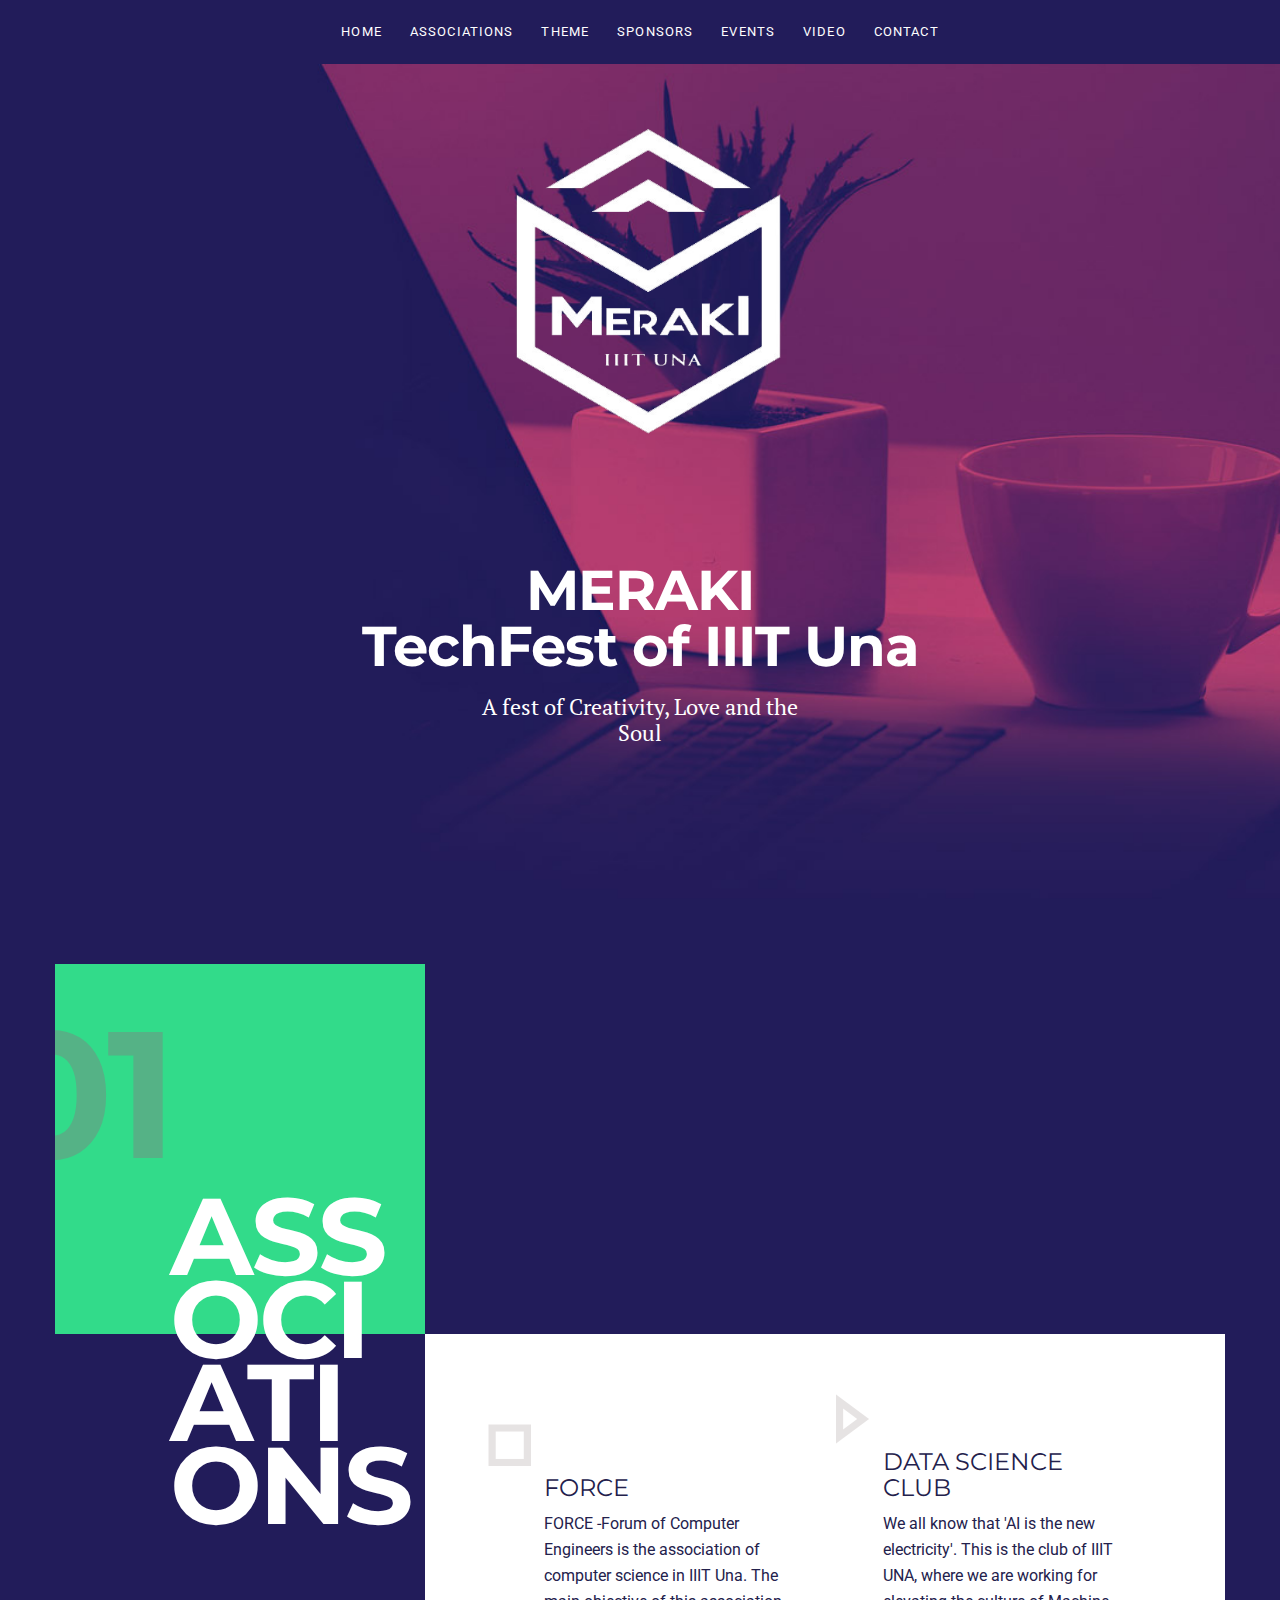
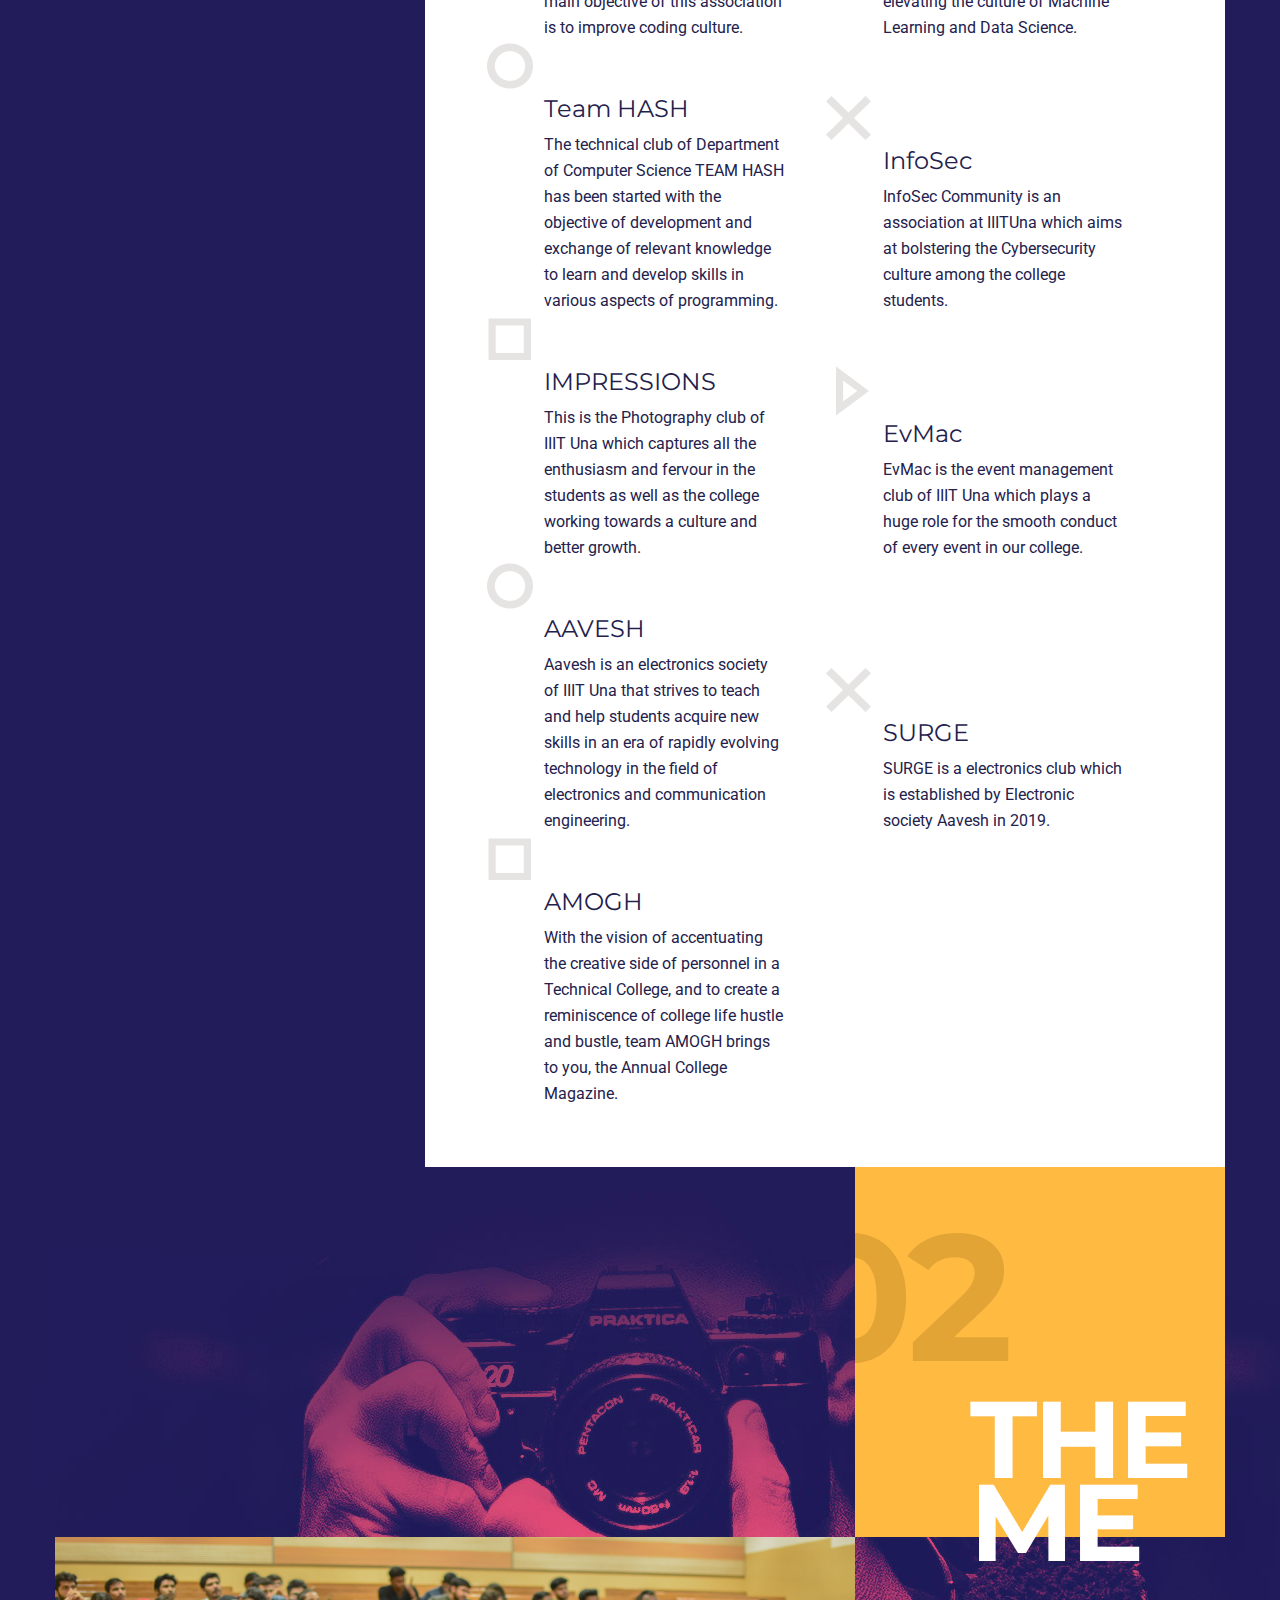
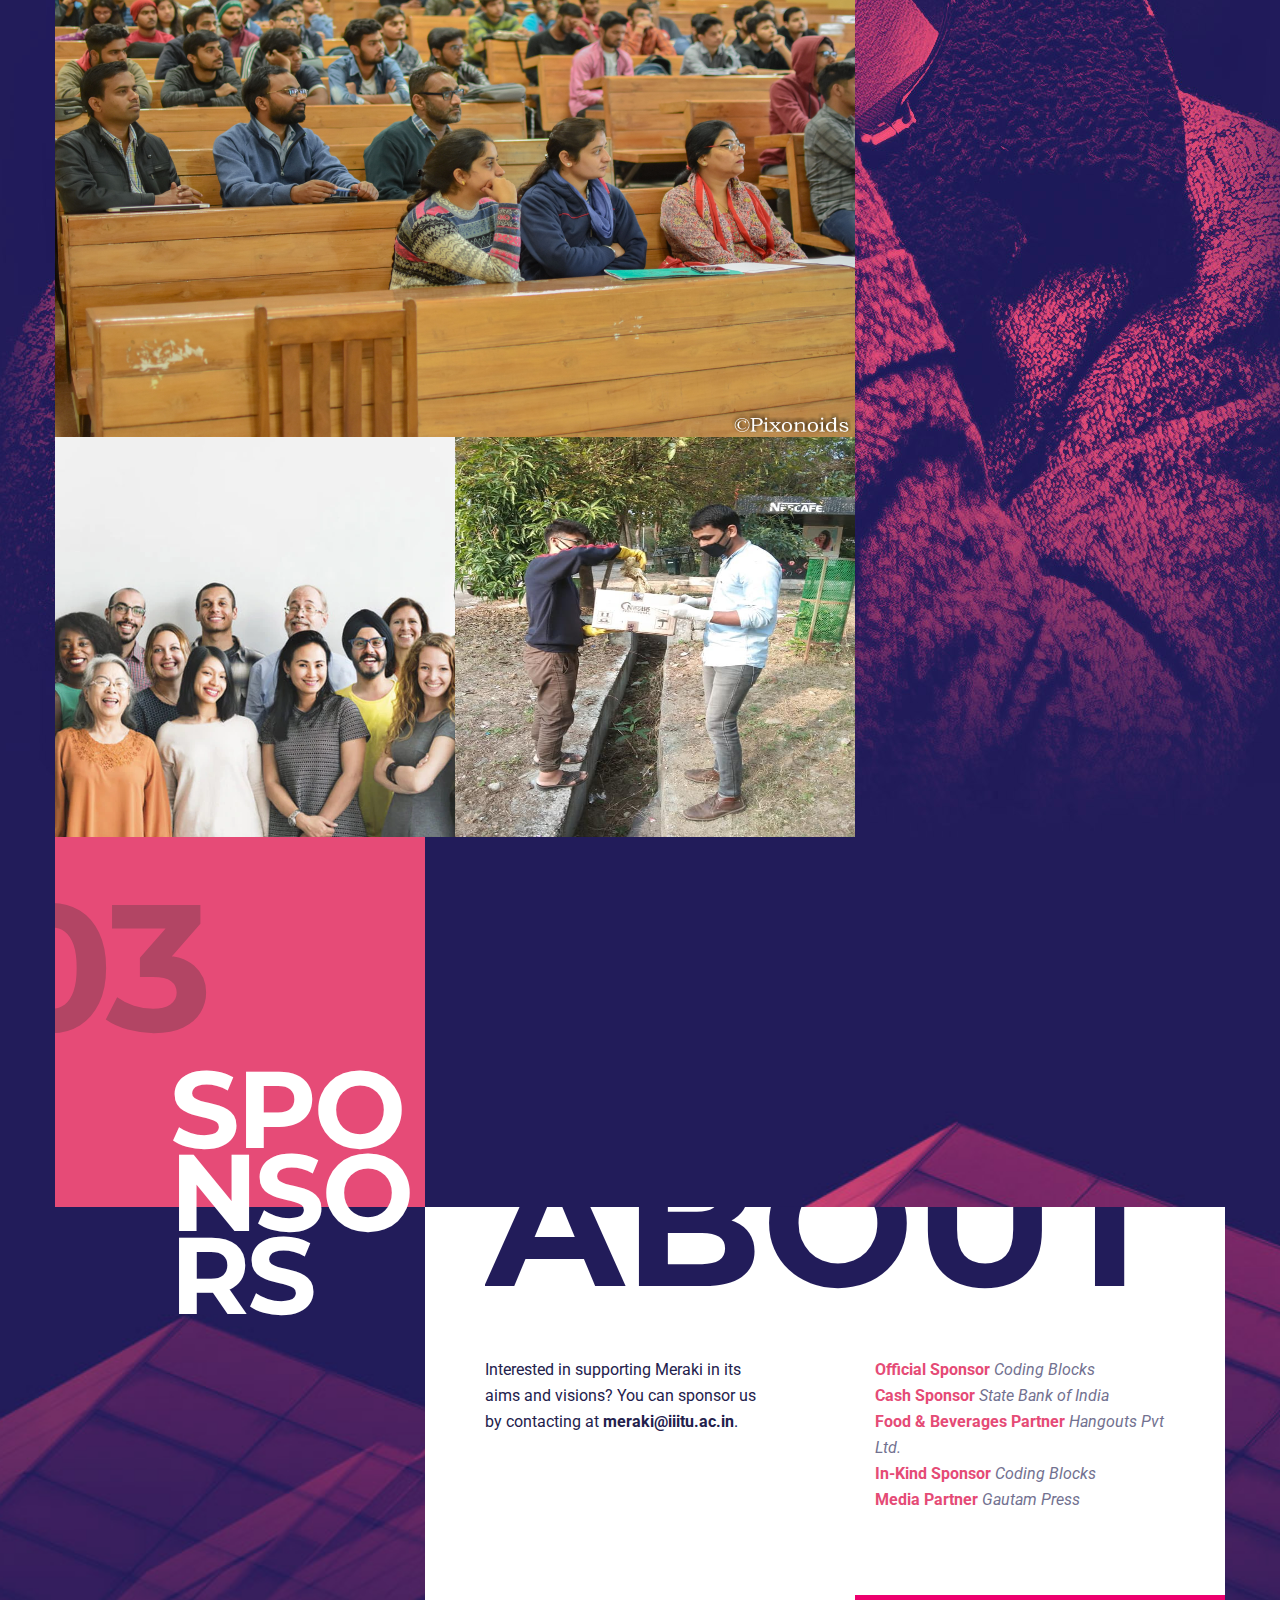
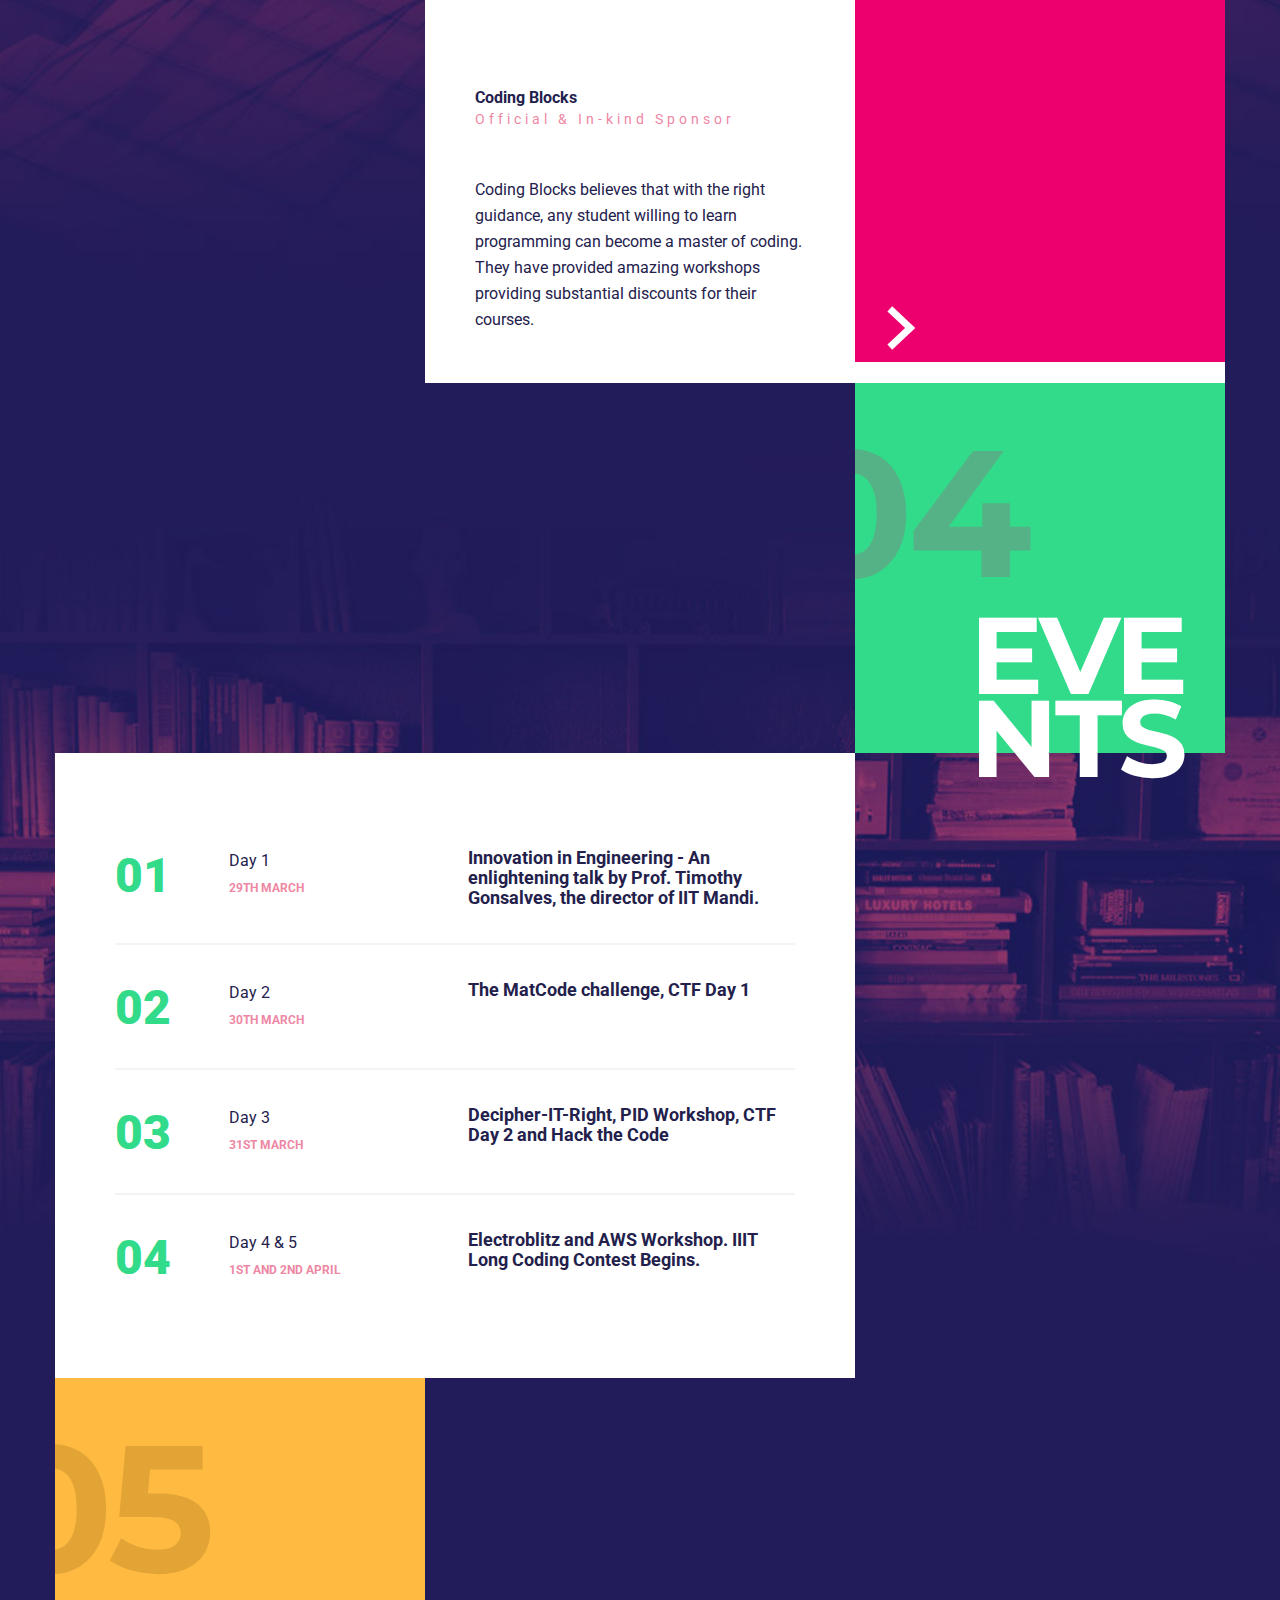
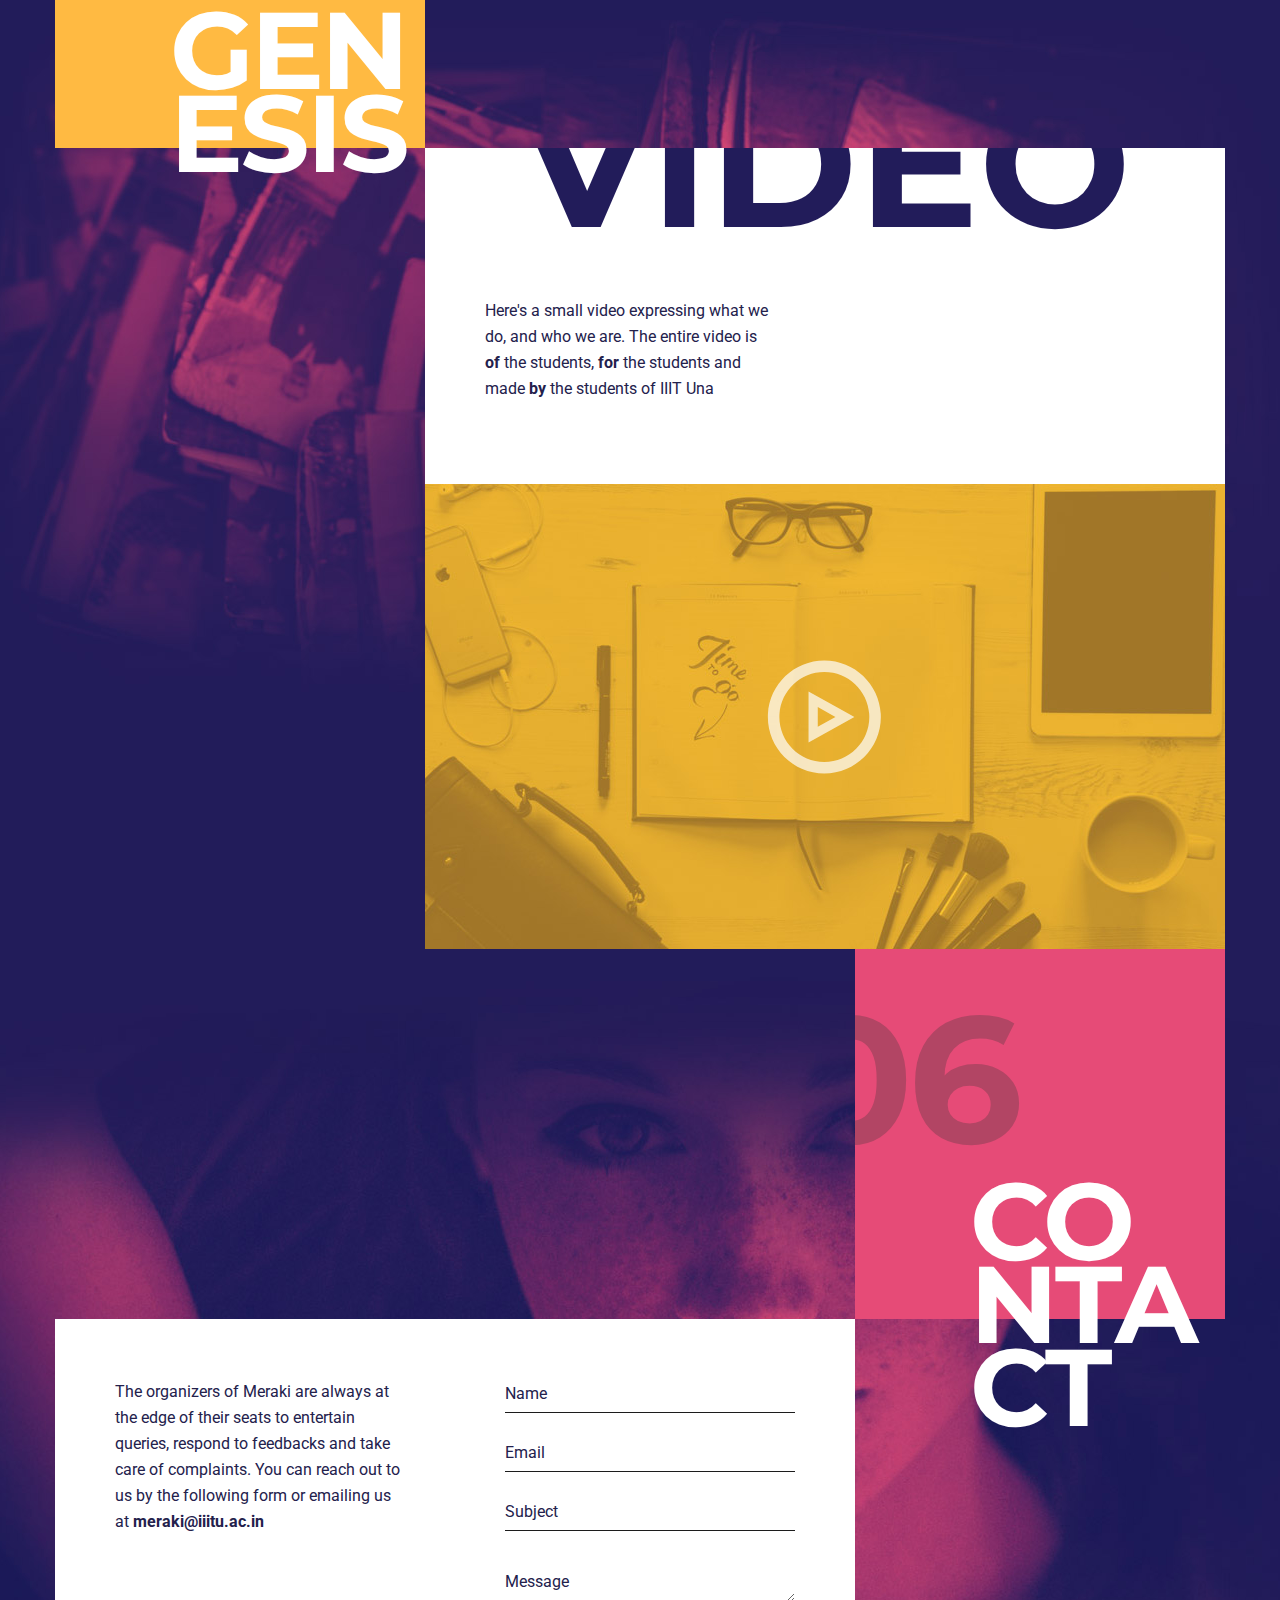
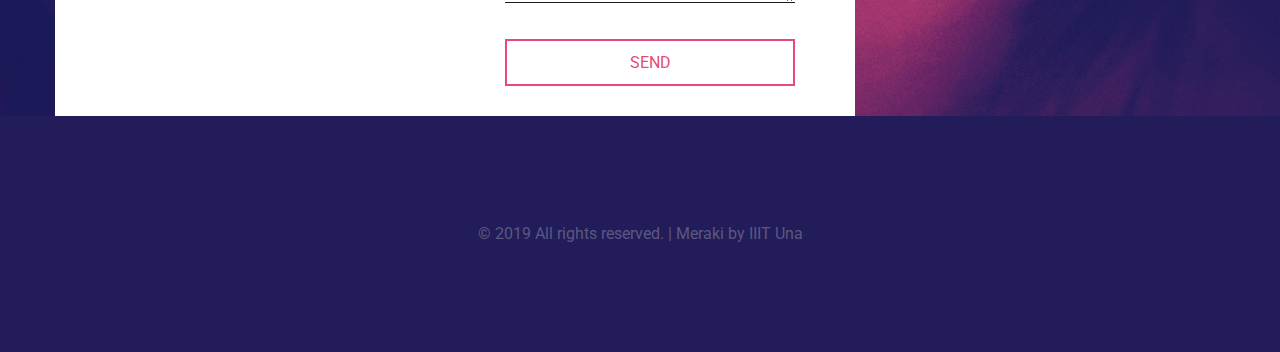
<file: index.html>
<!DOCTYPE HTML> 
<html lang="en-US">
    <head>
        <title>Meraki - TechFest of IIIT UNA</title>
        <meta http-equiv="Content-Type" content="text/html; charset=UTF-8">
        <meta name="description" content="Template by Colorlib" />
        <meta name="keywords" content="HTML, CSS, JavaScript, PHP" />
        <meta name="author" content="Colorlib" />
        <meta name="viewport" content="width=device-width, initial-scale=1, maximum-scale=1">

        <link rel="shortcut icon" href="images/favicon.png" />
        <link href='http://fonts.googleapis.com/css?family=Roboto:300,400,400i,700,700i,900|Montserrat:400,700|PT+Serif' rel='stylesheet' type='text/css'>
        <link rel="stylesheet" type="text/css"  href='css/clear.css' />
        <link rel="stylesheet" type="text/css"  href='css/common.css' />
        <link rel="stylesheet" type="text/css"  href='css/font-awesome.min.css' />
        <link rel="stylesheet" type="text/css"  href='css/carouFredSel.css' />
        <link rel="stylesheet" type="text/css"  href='css/prettyPhoto.css' />
        <link rel="stylesheet" type="text/css"  href='css/sm-clean.css' />
        <link rel="stylesheet" type="text/css"  href='css/style.css' />

        <!--[if lt IE 9]>
                <script src="js/html5.js"></script>
        <![endif]-->
    </head>
    <body>

        <!-- Preloader Gif -->
        <table class="doc-loader">
            <tr>
                <td>
                    <!-- <img src="demo-images/logo2.jpeg" alt="Loading..." /> -->
                </td>
            </tr>
        </table>

        <!-- Menu -->
        <div class="menu-wrapper center-relative">
            <nav id="header-main-menu">
                <div class="mob-menu">MENU</div>
                <ul class="main-menu sm sm-clean">
                    <li><a href="#home">Home</a></li>
                    <li><a href="#services">Associations</a></li>
                    <li><a href="#portfolio">Theme</a></li>
                    <li><a href="#about">Sponsors</a></li>
                    <li><a href="#news">Events</a></li>
                    <li><a href="#video">Video</a></li>
                    <!-- <li><a href="#skills">Skills</a></li> -->
                    <li><a href="#contact">Contact</a></li>
                </ul>
            </nav>
        </div>



        <!-- Home -->

        <div id="home" class="section intro-page">
            <div class="block content-1170 center-relative center-text">
                <img class="top-logo" src="demo-images/logo1.png" alt="Boxus"/>
                <h1 class="big-title" style="margin-top: 5px;">MERAKI <br> TechFest of IIIT Una</h1>
                <p class="title-desc">A fest of Creativity, Love and the Soul</p>
            </div>
        </div>
        <!-- Service -->
        <div id="services" class="section">
            <div class="block content-1170 center-relative">
                <div class="section-title-holder left">
                    <div class="section-num">
                        <span>01</span>
                    </div>
                    <h2 class="entry-title">Associations</h2>
                </div>
                <div class="section-content-holder right">
                    <div class="content-wrapper">
                        <script>
                            var slider1_speed = "500";
                            var slider1_auto = "false";
                            var slider1_hover = "true";
                        </script>
                        <div class="image-slider-wrapper relative service slider1">
                            <!-- <a id="slider1_next" class="image_slider_next" href ="#"></a> -->

                            <ul id="slider1" class="image-slider slides">
                                <li>
                                    <div class="service-holder ">
                                        <img src="demo-images/icon_01.png" alt="">
                                        <div class="service-content-holder">
                                            <div class="service-title">FORCE</div>
                                            <div class="service-content">
                                                FORCE -Forum of Computer Engineers is the association of computer science in IIIT Una.
                                                The main objective of this association is to improve coding culture.<br/>
                                            </div>
                                        </div>
                                    </div>
                                    <div class="service-holder ">
                                        <img src="demo-images/icon_02.png" alt="">
                                        <div class="service-content-holder">
                                            <div class="service-title">DATA SCIENCE CLUB</div>
                                            <div class="service-content">
                                                We all know that 'AI is the new electricity'. This is the club of IIIT UNA, where we are working for elevating the culture of Machine Learning and Data Science. <br />
                                            </div>
                                        </div>
                                    </div>
                                    <div class="service-holder ">
                                        <img src="demo-images/icon_03.png" alt="">
                                        <div class="service-content-holder">
                                            <div class="service-title">Team HASH</div>
                                            <div class="service-content">
                                                The technical club of Department of Computer Science TEAM HASH has been started with the objective of development and exchange of relevant knowledge to learn and develop skills in various aspects of programming.<br />
                                            </div>
                                        </div>
                                    </div>
                                    <div class="service-holder ">
                                        <img src="demo-images/icon_04.png" alt="">
                                        <div class="service-content-holder">
                                            <div class="service-title">InfoSec</div>
                                            <div class="service-content">
                                                InfoSec Community is an association at IIITUna which aims at bolstering the Cybersecurity culture among the college students.<br />
                                            </div>
                                        </div>
                                    </div>
                                    <div class="service-holder ">
                                        <img src="demo-images/icon_01.png" alt="">
                                        <div class="service-content-holder">
                                            <div class="service-title">IMPRESSIONS</div>
                                            <div class="service-content">
                                                This is the Photography club of IIIT Una which captures all the enthusiasm and fervour in the students as well as the college working towards a culture and better growth. <br/>
                                            </div>
                                        </div>
                                    </div>
                                    <div class="service-holder ">
                                        <img src="demo-images/icon_02.png" alt="">
                                        <div class="service-content-holder">
                                            <div class="service-title">EvMac</div>
                                            <div class="service-content">
                                                EvMac is the event management club of IIIT Una which plays a huge role for the smooth conduct of every event in our college. <br />
                                            </div>
                                        </div>
                                    </div>
                                    <div class="service-holder ">
                                        <img src="demo-images/icon_03.png" alt="">
                                        <div class="service-content-holder">
                                            <div class="service-title">AAVESH</div>
                                            <div class="service-content">
                                                Aavesh is an electronics society of IIIT Una that strives to teach and help students acquire new skills in an era of rapidly evolving technology in the field of electronics and communication engineering.<br />
                                            </div>
                                        </div>
                                    </div>
                                    <div class="service-holder ">
                                        <img src="demo-images/icon_04.png" alt="">
                                        <div class="service-content-holder">
                                            <div class="service-title">SURGE</div>
                                            <div class="service-content">
                                                SURGE is a electronics club which is established by Electronic society Aavesh in 2019.<br />
                                            </div>
                                        </div>
                                    </div>
                                    <div class="service-holder ">
                                        <img src="demo-images/icon_01.png" alt="">
                                        <div class="service-content-holder">
                                            <div class="service-title">AMOGH</div>
                                            <div class="service-content">
                                                With the vision of accentuating the creative side of personnel in a Technical College, and to create a reminiscence of college life hustle and bustle, team AMOGH brings to you, the Annual College Magazine.<br/>
                                            </div>
                                        </div>
                                    </div>
                                </li>
                            </ul>
                            <div class = "clear"></div>
                        </div>

                    </div>
                </div>
                <div class='clear'></div>
            </div>
        </div>


        <!-- Portfolio -->
        <div id="portfolio" class="section">
            <div class="block content-1170 center-relative">
                <div class="section-title-holder right">
                    <div class="section-num">
                        <span>02</span>
                    </div>
                    <h2 class="entry-title">Theme</h2>
                </div>
                <div class="section-content-holder portfolio-holder left" id="vahipe" >
                    <div class="grid" id="portfolio-grid">
                        <div class="grid-sizer"></div>
                        <div class="grid-item element-item p_one">
                            <a href="#vahipe">
                                <img style="max-height: 500px;" src="demo-images/empowerment.jpg" alt="">
                                <div class="portfolio-text-holder">
                                    <div class="portfolio-text-wrapper">
                                        <p class="portfolio-type">
                                            <img src="images/icon_post.svg" alt="">
                                        </p>
                                        <p class="portfolio-text">Empowerment</p>
                                        <p class="portfolio-sec-text">At IIIT, we believe in empowerment. <br>We believe in empowering the women, empowering the poor, and empowering everyone who aren't fortunate enough to receive equal opportunities. Our projects always aim for struggles that could overcome such obstacles of society. </p>
                                    </div>
                                </div>
                            </a>
                        </div>
                        <div class="grid-item element-item p_one_half" id="vahipe">
                            <a href="#yahipe">
                                <img src="demo-images/diversity1.jpg" alt="">
                                <div class="portfolio-text-holder">
                                    <div class="portfolio-text-wrapper">
                                        <p class="portfolio-type">
                                            <img src="images/icon_post.svg" alt="">
                                        </p>
                                        <p class="portfolio-text">Diversity</p>
                                        <p class="portfolio-sec-text">Strength lies in Differences, not in Similarities. The best way to achieve diversity is to forget differences altogether. At IIIT, we aim for just that, through building teams based on skills and talent, and encouraging amazing teamwork.</p>
                                    </div>
                                </div>
                            </a>
                        </div>
                        <div class="grid-item element-item p_one_half" id="kahipe">
                            <a href="#kahipe`">
                                <img style="max-height: 400px;" src="demo-images/ecosystem.jpg" alt="">
                                <div class="portfolio-text-holder">
                                    <div class="portfolio-text-wrapper">
                                        <p class="portfolio-type">
                                            <img src="images/icon_post.svg" alt="">
                                        </p>
                                        <p class="portfolio-text">Ecosystem</p>
                                        <p class="portfolio-sec-text">Skill and talent hold no use if it isn't used to hold the true essence of Engineering - Innovating solutions for the environment.</p>
                                    </div>
                                </div>
                            </a>
                        </div>
                        <!-- <div class="grid-item element-item p_one">
                            <a data-rel="prettyPhoto[gallery1]" href="demo-images/portfolio_item_05.jpg">
                                <img src="demo-images/portfolio_item_05.jpg" alt="">
                                <div class="portfolio-text-holder">
                                    <div class="portfolio-text-wrapper">
                                        <p class="portfolio-type">
                                            <img src="images/icon_post.svg" alt="">
                                        </p>
                                        <p class="portfolio-text">PSD MOCKUP</p>
                                        <p class="portfolio-sec-text">Smart Watch</p>
                                    </div>
                                </div>
                            </a>
                        </div> -->
                    </div>
                    <div class="clear"></div>
                    <!-- <div class="block portfolio-load-more-holder">
                        <a target="_self" class="more-posts">LOAD MORE</a>
                        <img src="images/icon_infinity.svg" alt="Load more">
                    </div> -->
                </div>
                <div class="clear"></div>
            </div>
            <div class="clear"></div>
        </div>


        <!-- About -->
        <div id="about" class="section">
            <div class="block content-1170 center-relative">
                <div class="section-title-holder left">
                    <div class="section-num">
                        <span>03</span>
                    </div>
                    <h2 class="entry-title">SPONSORS</h2>
                </div>
                <div class="section-content-holder right">
                    <div class="content-wrapper">
                        <div class="content-title-holder">
                            <p class="content-title">About</p>
                        </div>
                        <div class="one_half ">
                            Interested in supporting Meraki in its aims and visions? You can sponsor us by contacting at <b>meraki@iiitu.ac.in</b>.
                        </div> 
                        <div class="one_half last ">
                            <span style="color: #e54b76;"><strong>Official Sponsor</strong></span> <span style="color:#727190;"><em>Coding Blocks</em></span><br>
                            <span style="color: #e54b76;"><strong>Cash Sponsor</strong></span> <span style="color:#727190;"><em>State Bank of India</em></span><br>
                            <span style="color: #e54b76;"><strong>Food & Beverages Partner</strong></span> <span style="color:#727190;"><em>Hangouts Pvt Ltd.</em></span><br>
                            <span style="color: #e54b76;"><strong>In-Kind Sponsor</strong></span> <span style="color:#727190;"><em>Coding Blocks</em></span><br>
                            <span style="color: #e54b76;"><strong>Media Partner</strong></span> <span style="color:#727190;"><em>Gautam Press</em></span><br>
                        </div><div class="clear"></div>
                        <br>
                        <br>
                    </div>

                    <div class="full-width ">
                        <script>
                            var aboutImage_speed = "500";
                            var aboutImage_auto = "false";
                            var aboutImage_hover = "true";
                        </script>
                        <!-- <div class="image-slider-wrapper relative img aboutImage">
                            <a id="aboutImage_next" class="image_slider_next" href="#"></a>
                            <div class="caroufredsel_wrapper">
                                <ul id="aboutImage" class="image-slider slides">
                                    <li><img src="demo-images/about_img_04.jpg" alt=""></li>
                                    <li><img src="demo-images/about_img_05.jpg" alt=""></li>
                                    <li><img src="demo-images/about_img_06.jpg" alt=""></li>
                                </ul>
                            </div>
                            <div class="clear"></div>
                        </div> -->

                        <script>
                            var team1_speed = "500";
                            var team1_auto = "false";
                            var team1_hover = "true";
                        </script>
                        <div class="image-slider-wrapper relative team team1">
                            <a id="team1_next" class="image_slider_next" href="#"></a>
                            <div class="caroufredsel_wrapper">
                                <ul id="team1" class="image-slider slides">
                                    <li>
                                        <div class="member-content-holder">
                                            <h4 class="member-name">Coding Blocks</h4>
                                            <p class="member-position">Official & In-kind Sponsor</p>
                                            <div class="member-content">
                                                Coding Blocks believes that with the right guidance, any student willing to learn programming can become a master of coding. They have provided amazing workshops providing substantial discounts for their courses.
                                            </div>
                                        </div>
                                        <div class="member-image-holder">
                                            <img src="demo-images/about_img_01.png" alt="">
                                        </div>
                                        <div class="clear"></div>
                                    </li>

                                    <li>
                                        <div class="member-content-holder">
                                            <h4 class="member-name">State Bank of India</h4>
                                            <p class="member-position">Cash Sponsor</p>
                                            <div class="member-content">
                                                The State Bank of India is an Indian multinational, public Sector banking and financial services statutory body. SBI is the official Cash Sponsor for Meraki.
                                            </div>
                                        </div>
                                        <div class="member-image-holder">
                                            <img src="demo-images/about_img_01.png" alt="">
                                        </div>
                                        <div class="clear"></div>
                                    </li>

                                    <li>
                                        <div class="member-content-holder">
                                            <h4 class="member-name">Hangouts</h4>
                                            <p class="member-position">Food and Beverage Sponsor</p>
                                            <div class="member-content">
                                                Hangouts is a famous restaurant in Himachal Pradesh, catering to many customers daily. Meraki contributors receives discount coupons at Hangouts.
                                            </div>
                                        </div>
                                        <div class="member-image-holder">
                                            <img src="demo-images/about_img_01.png" alt="">
                                        </div>
                                        <div class="clear"></div>
                                    </li>
                                    <li>
                                        <div class="member-content-holder">
                                            <h4 class="member-name">Gautam Press</h4>
                                            <p class="member-position">Media Partner</p>
                                            <div class="member-content">
                                                Gautam Press is the Media Partner of the official Meraki TechFest of IIIT Una.
                                            </div>
                                        </div>
                                        <div class="member-image-holder">
                                            <img src="demo-images/about_img_01.png" alt="">
                                        </div>
                                        <div class="clear"></div>
                                    </li>
                                </ul>
                            </div>
                            <div class="clear"></div>
                        </div>
                    </div>   <!-- end full-width div -->

                </div>
                <div class="clear"></div>
            </div>
        </div>


        <!-- News -->
        <div id="news" class="section">
            <div class="block content-1170 center-relative">
                <div class="section-title-holder right">
                    <div class="section-num">
                        <span>
                            04
                        </span>
                    </div>
                    <h2 class="entry-title">EVENTS</h2>
                </div>
                <div class="section-content-holder left">
                    <div class="content-wrapper">
                        <div class="blog-holder block center-relative">

                            <article class="relative blog-item-holder center-relative">
                                <div class="num">01</div>
                                <div class="info">
                                    <div class="author vcard ">Day 1</div>
                                    <div class="cat-links">
                                        <ul>
                                            <li><a class="dead-link"  href="#">29th March</a></li>
                                        </ul>
                                    </div>
                                </div>
                                <h3 class="entry-title">
                                    <a href="#" class="dead-link">Innovation in Engineering - An enlightening talk by Prof. Timothy Gonsalves, the director of IIT Mandi.</a>
                                </h3>
                                <div class="clear"></div>
                            </article>

                            <article class="relative blog-item-holder center-relative">
                                <div class="num">02</div>
                                <div class="info">
                                    <div class="author vcard ">Day 2</div>
                                    <div class="cat-links">
                                        <ul>
                                            <li><a href="#" class="dead-link">30th March</a></li>
                                        </ul>
                                    </div>
                                </div>
                                <h3 class="entry-title">
                                    <a href="#" class="dead-link">The MatCode challenge, CTF Day 1</a>
                                </h3>
                                <div class="clear"></div>
                            </article>

                            <article class="relative blog-item-holder center-relative">
                                <div class="num">03</div>
                                <div class="info">
                                    <div class="author vcard ">Day 3</div>
                                    <div class="cat-links">
                                        <ul>
                                            <li><a href="#" class="dead-link">31st March</a></li>
                                        </ul>
                                    </div>
                                </div>
                                <h3 class="entry-title">
                                    <a href="#" class="dead-link">Decipher-IT-Right, PID Workshop, CTF Day 2 and Hack the Code</a>
                                </h3>
                                <div class="clear"></div>
                            </article>

                            <article class="relative blog-item-holder center-relative">
                                <div class="num">04</div>
                                <div class="info">
                                    <div class="author vcard ">Day 4 & 5</div>
                                    <div class="cat-links">
                                        <ul>
                                            <li><a href="#" class="dead-link">1st and 2nd April</a></li>
                                        </ul>
                                    </div>
                                </div>
                                <h3 class="entry-title">
                                    <a href="#" class="dead-link">Electroblitz and AWS Workshop. IIIT Long Coding Contest Begins.</a>
                                </h3>
                                <div class="clear"></div>
                            </article>

                            <!-- <div class="latest-post-bottom-text">
                                <a href="#">GO TO BLOG</a>
                            </div> -->
                        </div>

                    </div>
                </div>
                <div class="clear"></div>
            </div>

            <!-- <div class="block content-1170 center-relative">
                <div class="extra-content-left">
                    <script> var text1_speed = "500";
                        var text1_auto = "false";
                        var text1_hover = "true";
                    </script>
                    <div class="text1 testimonial-slider-holder slider-holder">
                        <div class="caroufredsel_wrapper">
                            <ul id="text1" class="slides testimonial">
                                <li>
                                    <div class="testimonial-content">
                                        <p class="testimonial-text">The difference between a Designer and Developer, when it comes to design skills, is the difference between shooting a bullet and throwing it.</p>
                                        <p class="testimonial-author">SCOTT HANSELMAN</p>
                                    </div>
                                    <div class="clear">
                                    </div>
                                </li>
                                <li style="width: 500px;">
                                    <div class="testimonial-content">
                                        <p class="testimonial-text">To create anything–whether a short story or a magazine profile or a film or a sitcom–is to believe, if only momentarily, you are capable of magic.</p>
                                        <p class="testimonial-author">TOM BISSEL</p>
                                    </div>
                                    <div class="clear"></div>
                                </li>
                                <li>
                                    <div class="testimonial-content">
                                        <p class="testimonial-text">As a profession, graphic designers have been shamefully remiss or ineffective about plying their craft for social or political betterment.</p>
                                        <p class="testimonial-author">STEVEN HELLER</p>
                                    </div>
                                    <div class="clear"></div>
                                </li>
                            </ul>
                        </div>
                        <a id="text1_next" class="carousel_text_next" href="#"></a>
                        <div class="clear"></div>
                    </div>
                </div>
            </div> -->
        </div>


        <!-- Video -->
        <div id="video" class="section">
            <div class="block content-1170 center-relative">
                <div class="section-title-holder left">
                    <div class="section-num">
                        <span>
                            05
                        </span>
                    </div>
                    <h2 class="entry-title">GENESIS</h2>
                </div>
                <div class="section-content-holder right">
                    <div class="content-wrapper">
                        <div class="content-title-holder">
                            <p class="content-title">Video</p>
                        </div>
                        <div class="one_half ">
                            Here's a small video expressing what we do, and who we are. The entire video is <b>of</b> the students, <b>for</b> the students and made <b>by</b> the students of IIIT Una
                        </div>
                        <div class="clear"></div>
                        <br>
                        <br>
                    </div>
                    <div class="full-width ">
                        <a class="video-popup-holder" href="https://www.youtube.com/watch?v=rc5JiePVgMo" data-rel="prettyPhoto[gallery-video1]">
                            <img class="thumb" src="demo-images/video_img.jpg" alt="">
                            <img class="popup-play" src="images/icon_video.svg" alt="Play">
                        </a>
                    </div>
                </div>
                <div class="clear"></div>
            </div>
        </div>
        <!-- Contact -->
        <div id="contact" class="section">
            <div class="block content-1170 center-relative">
                <div class="section-title-holder right">
                    <div class="section-num">
                        <span>
                            06
                        </span>
                    </div>
                    <h2 class="entry-title">Contact</h2>
                </div>
                <div class="section-content-holder left">
                    <div class="content-wrapper">
                        <div class="one_half ">
                            <p>The organizers of Meraki are always at the edge of their seats to entertain queries, respond to feedbacks and take care of complaints. You can reach out to us by the following form or emailing us at <b>meraki@iiitu.ac.in</b></p>
                            <br>
                        </div>
                        <div class="one_half last">
                            <div class="contact-form">
                                <p><input id="name" type="text" name="your-name" placeholder="Name"></p>
                                <p><input id="contact-email" type="email" name="your-email" placeholder="Email"></p>
                                <p><input id="subject" type="text" name="your-subject" placeholder="Subject"></p>
                                <p><textarea id="message" name="your-message" placeholder="Message"></textarea></p>
                                <p><input type="submit" onClick="SendMail()" value="SEND"></p>
                            </div>
                        </div>
                        <div class="clear"></div>
                    </div>
                    <!-- <div class="full-width">
                        <iframe src="https://www.google.com/maps/embed?pb=!1m14!1m12!1m3!1d4274.290564544589!2d-75.2952832049782!3d40.753669641460846!2m3!1f0!2f0!3f0!3m2!1i1024!2i768!4f13.1!5e0!3m2!1sen!2srs!4v1444506658649" width="600" height="450" frameborder="0" style="border:0" allowfullscreen></iframe>
                    </div> -->
                </div>
                <div class="clear"></div>
            </div>
        </div>

        <!-- Footer -->
        <footer>
            <div class="footer content-1170 center-relative">
                <ul>
                    <li class="copyright-footer">
                        © 2019 All rights reserved. | Meraki by <a href="http://iiitu.ac.in" target="blank">IIIT Una</a>
                    </li>
                </ul>
            </div>
        </footer>


        <!--Load JavaScript-->
        <script type="text/javascript" src="js/jquery.js"></script>
        <script type='text/javascript' src='js/jquery.sticky-kit.min.js'></script>
        <script type='text/javascript' src='js/jquery.smartmenus.min.js'></script>
        <script type='text/javascript' src='js/jquery.sticky.js'></script>
        <script type='text/javascript' src='js/jquery.dryMenu.js'></script>
        <script type='text/javascript' src='js/isotope.pkgd.js'></script>
        <script type='text/javascript' src='js/jquery.carouFredSel-6.2.0-packed.js'></script>
        <script type='text/javascript' src='js/jquery.mousewheel.min.js'></script>
        <script type='text/javascript' src='js/jquery.touchSwipe.min.js'></script>
        <script type='text/javascript' src='js/jquery.easing.1.3.js'></script>
        <script type='text/javascript' src='js/imagesloaded.pkgd.js'></script>
        <script type='text/javascript' src='js/jquery.prettyPhoto.js'></script>
        <script type='text/javascript' src='js/main.js'></script>
    </body>
</html>
</file>
<file: css/clear.css>
html, body, div, span, object, iframe,
h1, h2, h3, h4, h5, h6, p, blockquote, pre,
abbr, address, cite, code,
del, dfn, em, img, ins, kbd, q, samp,
small, strong, sub, sup, var,
b, i, ol, ul, li,
fieldset, form, label, legend,
table, caption, tbody, tfoot, thead, tr, th, td,
article, aside, canvas, details, figcaption, figure, 
footer, header, hgroup, menu, nav, section, summary,
time, mark, audio, video {
    margin:0;
    padding:0;
    border:0;
    outline: none;
    font-size:100%;
    vertical-align:baseline;
    background:transparent;
}

body {
    line-height:1;
}

article,aside,details,figcaption,figure,
footer,header,hgroup,menu,nav,section { 
    display:block;
}

nav ul,ul,ol {
    list-style:none;
}

blockquote, q {
    quotes:none;
}

blockquote:before, blockquote:after,
q:before, q:after {
    content:'';
    content:none;
}

a {
    margin:0;
    padding:0;
    font-size:100%;
	outline: none;
    vertical-align:baseline;
    background:transparent;
}

ins {
    background-color:#ff9;
    color:#000;
    text-decoration:none;
}

mark {
    background-color:#ff9;
    color:#000; 
    font-style:italic;
    font-weight:bold;
}

del {
    text-decoration: line-through;
}

abbr[title], dfn[title] {
    border-bottom:1px dotted;
    cursor:help;
}

table {
    border-collapse:collapse;
    border-spacing:0;
}

hr {
    display:block;
    height:1px;
    border:0;   
    border-top:1px solid #cccccc;
    margin:1em 0;
    padding:0;
}

input, select {
    vertical-align:middle;
}

input:focus, textarea:focus
{
    outline: none;
}
</file>
<file: css/common.css>
a.wp-ver
{
    color: red !important;
    font-weight: 700 !important;
}
.block
{
    display: block;
}
.hidden
{
    display: none;
}
.clear
{
    clear: both;
}
.left
{
    float: left;
}
.right
{
    float: right;
}
.line-height
{
    line-height: 0;
}
.clear-right
{
    clear: right;
}
.clear-left
{
    clear: left;
}
.center-relative
{
    margin-left: auto;
    margin-right: auto;
}
.center-absolute
{
    left: 50%;
}
.center-text
{
    text-align: center !important;
}
.text-left
{
    text-align: left;
}
.text-right
{
    text-align: right;
}
.absolute
{
    position: absolute;
}
.fixed
{
    position: fixed;
}
.relative
{
    position: relative;
}
.margin-0, .margin-0 img
{
    margin: 0 !important;
    line-height: 0;
}
.top-0
{
    margin-top: 0 !important;
}
.top-5
{
    margin-top: 5px !important;	
}
.top-10
{
    margin-top: 10px;	
}
.top-15
{
    margin-top: 15px;	
}
.top-20
{
    margin-top: 20px;
}
.top-25
{
    margin-top: 25px;	
}
.top-30
{
    margin-top: 30px;	
}
.top-50
{
    margin-top: 50px;	
}
.top-60
{
    margin-top: 60px;	
}
.top-70
{
    margin-top: 70px;	
}
.top-75
{
    margin-top: 75px;	
}
.top-80
{
    margin-top: 80px;
}
.top-100
{
    margin-top: 100px;	
}
.top-105
{
    margin-top: 105px;	
}
.top-120
{
    margin-top: 120px;
}
.top-150
{
    margin-top: 150px;	
}
.top-200
{
    margin-top: 200px;	
}
.top-negative-30
{
    margin-top: -30px;
}
.left-35
{
    margin-left:35px;
}
.right-35
{
    margin-right:35px;
}
.bottom-0
{
    margin-bottom: 0 !important;
}
.bottom-10
{
    margin-bottom: 10px !important;
}
.bottom-20
{
    margin-bottom: 20px !important;
}
.bottom-25
{
    margin-bottom: 25px !important;
}
.bottom-30
{
    margin-bottom: 30px !important;
}
.bottom-50
{
    margin-bottom: 50px !important;
}
.bottom-100
{
    margin-bottom: 100px !important;
}
.bottom-150
{
    margin-bottom: 150px !important;
}
.bottom-200
{
    margin-bottom: 200px !important;
}
.width-25
{
    width: 25%;
}
.width-50
{
    width: 50%;
}
.width-75
{
    width: 75%;
}
.width-85
{
    width: 85%;
}
.width-100
{
    width: 100%;
}
.sticky
{
    font-size: 100%;
}
blockquote
{
    font-family: 'Montserrat', sans-serif;
    margin-top: 50px;
    margin-bottom: 50px;
    font-size: 20px;
    line-height: 35px;
    color: #e64b77;
    font-weight: 400;
    position: relative;
    z-index: 2;
}
blockquote.inline-blockquote
{
    width: 395px;
    float: left;
    margin-left: -40px;
    margin-right: 40px;
    margin-top: 70px;

}
blockquote p
{
    position: relative;
    z-index: 2;
}
.wrap-blockquote
{
    display: inline;
}
address
{
    font-size: 32px;
    line-height: 50px;
    font-style: normal;
}
iframe
{
    width: 100%;
}
a.button
{
    display: inline-block;
    color: #e54b76;
    border: 2px solid #e54b76;
    text-align: center;
    padding-bottom: 15px;
    padding-top: 12px;
    padding-left: 50px;
    padding-right: 50px;
    cursor: pointer;
    margin-bottom: 25px;
    vertical-align: middle;
    text-decoration: none;
    font-size: 20px;
    font-weight: 700;
    transition: all .2s linear;
}
a.button:active
{
    position: relative;
    top: 1px;	
}
a.button:hover
{
    color: white;
    background-color: #e54b76;
}

h1,h2,h3,h4,h5,h6
{
    padding: 20px 0;
}
h1
{
    font-size: 38px;
    line-height: 38px;    
}
h2
{
    font-size: 34px;    
    line-height: 34px;    
}
h3
{
    font-size: 32px;  
    line-height: 32px;    
}
h4
{
    font-size: 30px;    
}
h5
{
    font-size: 28px;   
}
h6
{
    font-size: 26px;    
}
em
{
    font-style: italic;
}
ol
{
    list-style-type: decimal;
}
pre
{
    word-wrap: break-word;
}
.single-content table, .single-content th, .single-content td, .page-content table, .page-content th, .page-content td
{
    border:1px solid black;
    padding: 10px;
    vertical-align: middle;
}
sup
{
    vertical-align: super;
    font-size: smaller;
}
sub
{
    vertical-align: sub;
    font-size: smaller;
}
.single-content ol
{
    display: block;
    list-style-type: decimal;
    margin: 0 0 14px 17px;
}
.single-content ul
{
    display: block;
    list-style-type: disc;
    margin: 0 0 14px 17px;
}

/* COLUMNS */

.one,  .one_half,  .one_third,  .two_third,  .three_fourth, 
.one_fourth{
    margin-right: 100px;
    float: left;
    position: relative;
    margin-bottom: 30px;
}
.last{
    margin-right: 0 !important;
    clear: right;
}
.one{
    float: none;
    display: block;
    clear: both;
    margin-right: 0;
}
.one_half{
    width: 290px;
}

.one img,  .one_half img,  .one_third img,  .two_third img, 
.three_fourth img,  .one_fourth img{
    max-width: 100%;
    height: auto;
    max-height: 100%;
    width: auto;	
}

.one.margin-0 img, .one_half.margin-0 img, .one_third.margin-0 img, .two_third.margin-0 img, 
.one_fourth.margin-0 img, .three_fourth.margin-0 img{
    width: 100% !important;
}

.one.margin-0
{
    width: 100% !important;
    padding: 0 !important;
}

.one_half.margin-0{
    width: 50% !important;
    float: left !important;
    padding: 0 !important;
}

.one_third.margin-0{
    width: 33.333333333%;
    float: left !important;
    padding: 0 !important;
}
.two_third.margin-0{
    width: 66.666666666%;
    float: left !important;
    padding: 0 !important;
}
.one_fourth.margin-0{
    width: 25%;
    float: left !important;
    padding: 0 !important;
}
.three_fourth.margin-0{
    width: 75%;
    float: left !important;
    padding: 0 !important;
}

/* MENU */

/* Mobile first layout SmartMenus Core CSS (it's not recommended editing these rules)
   You need this once per page no matter how many menu trees or different themes you use.
-------------------------------------------------------------------------------------------*/

.sm,.sm ul,.sm li{display:block;list-style:none;margin:0;padding:0;line-height:normal;direction:ltr;-webkit-tap-highlight-color:rgba(0,0,0,0);}
.sm-rtl,.sm-rtl ul,.sm-rtl li{direction:rtl;text-align:right;}
.sm>li>h1,.sm>li>h2,.sm>li>h3,.sm>li>h4,.sm>li>h5,.sm>li>h6{margin:0;padding:0;}
.sm ul{display:none;}
.sm li,.sm a{position:relative;}
.sm a{display:block;}
.sm a.disabled{cursor:not-allowed;}
.sm:after{content:"\00a0";display:block;height:0;font:0px/0 serif;clear:both;visibility:hidden;overflow:hidden;}
.sm,.sm *,.sm *:before,.sm *:after{-moz-box-sizing:border-box;-webkit-box-sizing:border-box;box-sizing:border-box;}




/* WP DEFAULT CLASSES */

.alignnone {
    margin: 5px 20px 20px 0;
}

.aligncenter,
div.aligncenter {
    display: block;
    margin: 5px auto 5px auto;
}

.alignright {
    float:right;
    margin: 5px 0 20px 20px;
}

.alignleft {
    float: left;
    margin: 5px 20px 20px 0;
}

.aligncenter 
{
    display: block;
    margin: 5px auto 5px auto;
}

a img.alignright 
{
    float: right;
    margin: 5px 0 20px 20px;
}

a img.alignnone 
{
    margin: 20px 0px;
}

a img.alignleft 
{
    float: left;
    margin: 5px 20px 20px 0;
}

a img.aligncenter 
{
    display: block;
    margin-left: auto;
    margin-right: auto
}

.wp-caption 
{
    max-width: 100%;
}

.wp-caption.alignnone 
{
    margin: 20px 0px;
}

.wp-caption.alignleft 
{
    margin: 5px 20px 20px 0;
    text-align: left;
}

.wp-caption.alignright 
{
    margin: 5px 0 20px 20px;
    text-align: right;
}

.wp-caption img 
{
    width: auto;
    height: auto;
    max-width: 100%;
    max-height: 100%;
}

.wp-caption p.wp-caption-text 
{
    font-family: 'Montserrat', sans-serif;    
    font-size: 18px;
    color: #191919;
    padding-left: 100px;
    padding-top: 10px;
    padding-bottom: 30px;
}
.gallery-caption
{
    font-size: 100%;
}
.bypostauthor
{
    font-size: 100%;
}
/* Text meant only for screen readers. */
.screen-reader-text {
    clip: rect(1px, 1px, 1px, 1px);
    position: absolute !important;
    height: 1px;
    width: 1px;
    overflow: hidden;
}

.screen-reader-text:focus {
    background-color: #f1f1f1;
    border-radius: 3px;
    box-shadow: 0 0 2px 2px rgba(0, 0, 0, 0.6);
    clip: auto !important;
    color: #21759b;
    display: block;
    font-size: 14px;
    font-size: 0.875rem;
    font-weight: bold;
    height: auto;
    left: 5px;
    line-height: normal;
    padding: 15px 23px 14px;
    text-decoration: none;
    top: 5px;
    width: auto;
    z-index: 100000; /* Above WP toolbar. */
}
</file>
<file: css/carouFredSel.css>
.list_carousel.responsive {	
    margin-left: 0;
    width: 91%;
}
.list_carousel ul {
    margin: 0;
    padding: 0;
    list-style: none;
    display: block;
}
.list_carousel li {
    text-align: center;		
    padding: 0;
    display: block;
    float: left;
    position: relative;
}	

.image-slider-wrapper.service a.image_slider_next{background-image: url(../images/navigation_arrows_right.svg); width: 50px; height: 50px; z-index: 2; position: absolute; top: -150px; }
.image-slider-wrapper.img a.image_slider_next{background-image: url(../images/navigation_arrows_right.svg); width: 50px; height: 50px; z-index: 2; position: absolute; top: 30px; left: 30px;}
.carousel_text_next{background-image: url(../images/navigation_arrows_right.svg); width: 50px; height: 50px; margin-top: 50px; display: block !important; }
a.image_slider_next:hover, .carousel_text_next:hover, .carousel_fw_next:hover {background-position: 0 -50px;}
.carousel_pagination {margin-top: 50px; margin-bottom: 50px; margin-left: 160px;}
.carousel_pagination a {margin: 0 0 0 5px; float: left; transition: background-color .2s linear}
.carousel_pagination a:first-child {margin: 0;}
.carousel_pagination a {width: 18px; height: 18px; border-radius: 90%; display: block; cursor: pointer; text-indent: -9999px;}
.caroufredsel_wrapper{z-index: 1 !important; margin-top: 0 !important; margin-left: 0 !important;}
.fw_carousel_pagination {text-align: center; transition: background-color .2s linear;  margin-top: 80px;}
.fw_carousel_pagination a {text-indent: -9999px; border: 5px solid #fff; width: 25px; height: 25px; border-radius: 90%; margin: 0 10px; display: inline-block;}
.fw_carousel_pagination a.selected {background-color: #fff;}
li.fw-slide {margin: 0 10px; transition: opacity .2s linear;}
li.fw-slide img  {width: auto; height: auto; max-width: 180px; display: block; margin-left: auto; margin-right: auto;}
.fw-slide-text {color: #fff; font-size: 18px;}
.image-slider-wrapper.team .image_slider_next {background-image: url(../images/navigation_arrows_right.svg); width: 50px; height: 50px; z-index: 2; position: absolute; right: 300px; bottom: 30px;}
.carousel_fw_next {background-image: url(../images/navigation_arrows_right.svg); width: 50px; height: 50px; z-index: 2; display: none !important; margin-left: auto;  margin-right: auto; margin-top: 50px;}
</file>
<file: css/prettyPhoto.css>
/* ------------------------------------------------------------------------
        This you can edit.
------------------------------------------------------------------------- */

/* ----------------------------------
        Default Theme
----------------------------------- */

div.pp_default .pp_top,
div.pp_default .pp_top .pp_middle,
div.pp_default .pp_top .pp_left,
div.pp_default .pp_top .pp_right,
div.pp_default .pp_bottom,
div.pp_default .pp_bottom .pp_left,
div.pp_default .pp_bottom .pp_middle,
div.pp_default .pp_bottom .pp_right { height: 13px; }

div.pp_default .pp_content .ppt { color: #f8f8f8; }
div.pp_default .pp_content_container .pp_left { padding-left: 13px; }
div.pp_default .pp_content_container .pp_right { padding-right: 13px; }
/*div.pp_default .pp_content { background-color: #fff; }*/
div.pp_default .pp_next:hover { background: url(../images/prettyPhoto/default/sprite_next.png) center right  no-repeat; cursor: pointer; } /* Next button */
div.pp_default .pp_previous:hover { background: url(../images/prettyPhoto/default/sprite_prev.png) center left no-repeat; cursor: pointer; } /* Previous button */
div.pp_default .pp_expand { background: url(../images/prettyPhoto/default/sprite.png) 0 -29px no-repeat; cursor: pointer; width: 28px; height: 28px; } /* Expand button */
div.pp_default .pp_expand:hover { background: url(../images/prettyPhoto/default/sprite.png) 0 -56px no-repeat; cursor: pointer; } /* Expand button hover */
div.pp_default .pp_contract { background: url(../images/prettyPhoto/default/sprite.png) 0 -84px no-repeat; cursor: pointer; width: 28px; height: 28px; } /* Contract button */
div.pp_default .pp_contract:hover { background: url(../images/prettyPhoto/default/sprite.png) 0 -113px no-repeat; cursor: pointer; } /* Contract button hover */
div.pp_default .pp_close { width: 30px; height: 30px; background: url(../images/prettyPhoto/default/sprite.png) 2px 1px no-repeat; cursor: pointer; } /* Close button */
div.pp_default #pp_full_res .pp_inline { color: #000; background-color: white; padding: 30px; } 
.pp_inline img {max-width: 100%; max-height: 100%; width: auto; height: auto;}
div.pp_default .pp_gallery ul li a { background: url(../images/prettyPhoto/default/default_thumb.png) center center #f8f8f8; border:1px solid #aaa; }
div.pp_default .pp_gallery ul li a:hover,
div.pp_default .pp_gallery ul li.selected a { border-color: #fff; }
div.pp_default .pp_social { margin-top: 7px;}

div.pp_default .pp_gallery a.pp_arrow_previous,
div.pp_default .pp_gallery a.pp_arrow_next { position: static; left: auto; }
div.pp_default .pp_nav .pp_play,
div.pp_default .pp_nav .pp_pause { background: url(../images/prettyPhoto/default/sprite.png) -51px 1px no-repeat; height:30px; width:30px; }
div.pp_default .pp_nav .pp_pause { background-position: -51px -29px; }
div.pp_default .pp_details { position: relative; }
div.pp_default a.pp_arrow_previous,
div.pp_default a.pp_arrow_next { background: url(../images/prettyPhoto/default/sprite.png) -31px -3px no-repeat; height: 20px; margin: 4px 0 0 0; width: 20px; }
div.pp_default a.pp_arrow_next { left: 52px; background-position: -82px -3px; } /* The next arrow in the bottom nav */
div.pp_default .pp_content_container .pp_details { margin-top: 5px; }
div.pp_default .pp_nav { clear: none; height: 30px; width: 110px; position: relative; }
div.pp_default .pp_nav .currentTextHolder{ font-family: Georgia; font-style: italic; color:#999; font-size: 11px; left: 75px; line-height: 25px; margin: 0; padding: 0 0 0 10px; position: absolute; top: 2px; }

div.pp_default .pp_close:hover, div.pp_default .pp_nav .pp_play:hover, div.pp_default .pp_nav .pp_pause:hover, div.pp_default .pp_arrow_next:hover, div.pp_default .pp_arrow_previous:hover { opacity:0.7; }

div.pp_default .pp_description{ font-size: 11px; font-weight: bold; line-height: 14px; margin: 5px 50px 5px 0; }


div.pp_default .pp_loaderIcon { background: url(../images/prettyPhoto/default/loader.gif) center center no-repeat; background-color: white;} /* Loader icon */


/* ----------------------------------
        Light Rounded Theme
----------------------------------- */


div.light_rounded .pp_top .pp_left { background: url(../images/prettyPhoto/light_rounded/sprite.png) -88px -53px no-repeat; } /* Top left corner */
div.light_rounded .pp_top .pp_middle { background: #fff; } /* Top pattern/color */
div.light_rounded .pp_top .pp_right { background: url(../images/prettyPhoto/light_rounded/sprite.png) -110px -53px no-repeat; } /* Top right corner */

div.light_rounded .pp_content .ppt { color: #000; }
div.light_rounded .pp_content_container .pp_left,
div.light_rounded .pp_content_container .pp_right { background: #fff; }
div.light_rounded .pp_content { background-color: #fff; } /* Content background */
div.light_rounded .pp_next:hover { background: url(../images/prettyPhoto/light_rounded/btnNext.png) center right  no-repeat; cursor: pointer; } /* Next button */
div.light_rounded .pp_previous:hover { background: url(../images/prettyPhoto/light_rounded/btnPrevious.png) center left no-repeat; cursor: pointer; } /* Previous button */
div.light_rounded .pp_expand { background: url(../images/prettyPhoto/light_rounded/sprite.png) -31px -26px no-repeat; cursor: pointer; } /* Expand button */
div.light_rounded .pp_expand:hover { background: url(../images/prettyPhoto/light_rounded/sprite.png) -31px -47px no-repeat; cursor: pointer; } /* Expand button hover */
div.light_rounded .pp_contract { background: url(../images/prettyPhoto/light_rounded/sprite.png) 0 -26px no-repeat; cursor: pointer; } /* Contract button */
div.light_rounded .pp_contract:hover { background: url(../images/prettyPhoto/light_rounded/sprite.png) 0 -47px no-repeat; cursor: pointer; } /* Contract button hover */
div.light_rounded .pp_close { width: 75px; height: 22px; background: url(../images/prettyPhoto/light_rounded/sprite.png) -1px -1px no-repeat; cursor: pointer; } /* Close button */
div.light_rounded .pp_details { position: relative; }
div.light_rounded .pp_description { margin-right: 85px; }
div.light_rounded #pp_full_res .pp_inline { color: #000; } 
div.light_rounded .pp_gallery a.pp_arrow_previous,
div.light_rounded .pp_gallery a.pp_arrow_next { margin-top: 12px !important; }
div.light_rounded .pp_nav .pp_play { background: url(../images/prettyPhoto/light_rounded/sprite.png) -1px -100px no-repeat; height: 15px; width: 14px; }
div.light_rounded .pp_nav .pp_pause { background: url(../images/prettyPhoto/light_rounded/sprite.png) -24px -100px no-repeat; height: 15px; width: 14px; }

div.light_rounded .pp_arrow_previous { background: url(../images/prettyPhoto/light_rounded/sprite.png) 0 -71px no-repeat; } /* The previous arrow in the bottom nav */
div.light_rounded .pp_arrow_previous.disabled { background-position: 0 -87px; cursor: default; }
div.light_rounded .pp_arrow_next { background: url(../images/prettyPhoto/light_rounded/sprite.png) -22px -71px no-repeat; } /* The next arrow in the bottom nav */
div.light_rounded .pp_arrow_next.disabled { background-position: -22px -87px; cursor: default; }

div.light_rounded .pp_bottom .pp_left { background: url(../images/prettyPhoto/light_rounded/sprite.png) -88px -80px no-repeat; } /* Bottom left corner */
div.light_rounded .pp_bottom .pp_middle { background: #fff; } /* Bottom pattern/color */
div.light_rounded .pp_bottom .pp_right { background: url(../images/prettyPhoto/light_rounded/sprite.png) -110px -80px no-repeat; } /* Bottom right corner */

div.light_rounded .pp_loaderIcon { background: url(../images/prettyPhoto/light_rounded/loader.gif) center center no-repeat; } /* Loader icon */

/* ----------------------------------
        Dark Rounded Theme
----------------------------------- */

div.dark_rounded .pp_top .pp_left { background: url(../images/prettyPhoto/dark_rounded/sprite.png) -88px -53px no-repeat; } /* Top left corner */
div.dark_rounded .pp_top .pp_middle { background: url(../images/prettyPhoto/dark_rounded/contentPattern.png) top left repeat; } /* Top pattern/color */
div.dark_rounded .pp_top .pp_right { background: url(../images/prettyPhoto/dark_rounded/sprite.png) -110px -53px no-repeat; } /* Top right corner */

div.dark_rounded .pp_content_container .pp_left { background: url(../images/prettyPhoto/dark_rounded/contentPattern.png) top left repeat-y; } /* Left Content background */
div.dark_rounded .pp_content_container .pp_right { background: url(../images/prettyPhoto/dark_rounded/contentPattern.png) top right repeat-y; } /* Right Content background */
div.dark_rounded .pp_content { background: url(../images/prettyPhoto/dark_rounded/contentPattern.png) top left repeat; } /* Content background */
div.dark_rounded .pp_next:hover { background: url(../images/prettyPhoto/dark_rounded/btnNext.png) center right  no-repeat; cursor: pointer; } /* Next button */
div.dark_rounded .pp_previous:hover { background: url(../images/prettyPhoto/dark_rounded/btnPrevious.png) center left no-repeat; cursor: pointer; } /* Previous button */
div.dark_rounded .pp_expand { background: url(../images/prettyPhoto/dark_rounded/sprite.png) -31px -26px no-repeat; cursor: pointer; } /* Expand button */
div.dark_rounded .pp_expand:hover { background: url(../images/prettyPhoto/dark_rounded/sprite.png) -31px -47px no-repeat; cursor: pointer; } /* Expand button hover */
div.dark_rounded .pp_contract { background: url(../images/prettyPhoto/dark_rounded/sprite.png) 0 -26px no-repeat; cursor: pointer; } /* Contract button */
div.dark_rounded .pp_contract:hover { background: url(../images/prettyPhoto/dark_rounded/sprite.png) 0 -47px no-repeat; cursor: pointer; } /* Contract button hover */
div.dark_rounded .pp_close { width: 75px; height: 22px; background: url(../images/prettyPhoto/dark_rounded/sprite.png) -1px -1px no-repeat; cursor: pointer; } /* Close button */
div.dark_rounded .pp_details { position: relative; }
div.dark_rounded .pp_description { margin-right: 85px; }
div.dark_rounded .currentTextHolder { color: #c4c4c4; }
div.dark_rounded .pp_description { color: #fff; }
div.dark_rounded #pp_full_res .pp_inline { color: #fff; }
div.dark_rounded .pp_gallery a.pp_arrow_previous,
div.dark_rounded .pp_gallery a.pp_arrow_next { margin-top: 12px !important; }
div.dark_rounded .pp_nav .pp_play { background: url(../images/prettyPhoto/dark_rounded/sprite.png) -1px -100px no-repeat; height: 15px; width: 14px; }
div.dark_rounded .pp_nav .pp_pause { background: url(../images/prettyPhoto/dark_rounded/sprite.png) -24px -100px no-repeat; height: 15px; width: 14px; }

div.dark_rounded .pp_arrow_previous { background: url(../images/prettyPhoto/dark_rounded/sprite.png) 0 -71px no-repeat; } /* The previous arrow in the bottom nav */
div.dark_rounded .pp_arrow_previous.disabled { background-position: 0 -87px; cursor: default; }
div.dark_rounded .pp_arrow_next { background: url(../images/prettyPhoto/dark_rounded/sprite.png) -22px -71px no-repeat; } /* The next arrow in the bottom nav */
div.dark_rounded .pp_arrow_next.disabled { background-position: -22px -87px; cursor: default; }

div.dark_rounded .pp_bottom .pp_left { background: url(../images/prettyPhoto/dark_rounded/sprite.png) -88px -80px no-repeat; } /* Bottom left corner */
div.dark_rounded .pp_bottom .pp_middle { background: url(../images/prettyPhoto/dark_rounded/contentPattern.png) top left repeat; } /* Bottom pattern/color */
div.dark_rounded .pp_bottom .pp_right { background: url(../images/prettyPhoto/dark_rounded/sprite.png) -110px -80px no-repeat; } /* Bottom right corner */

div.dark_rounded .pp_loaderIcon { background: url(../images/prettyPhoto/dark_rounded/loader.gif) center center no-repeat; } /* Loader icon */


/* ----------------------------------
        Dark Square Theme
----------------------------------- */

div.dark_square .pp_left ,
div.dark_square .pp_middle,
div.dark_square .pp_right,
div.dark_square .pp_content { background: #000; }

div.dark_square .currentTextHolder { color: #c4c4c4; }
div.dark_square .pp_description { color: #fff; }
div.dark_square .pp_loaderIcon { background: url(../images/prettyPhoto/dark_square/loader.gif) center center no-repeat; } /* Loader icon */

div.dark_square .pp_expand { background: url(../images/prettyPhoto/dark_square/sprite.png) -31px -26px no-repeat; cursor: pointer; } /* Expand button */
div.dark_square .pp_expand:hover { background: url(../images/prettyPhoto/dark_square/sprite.png) -31px -47px no-repeat; cursor: pointer; } /* Expand button hover */
div.dark_square .pp_contract { background: url(../images/prettyPhoto/dark_square/sprite.png) 0 -26px no-repeat; cursor: pointer; } /* Contract button */
div.dark_square .pp_contract:hover { background: url(../images/prettyPhoto/dark_square/sprite.png) 0 -47px no-repeat; cursor: pointer; } /* Contract button hover */
div.dark_square .pp_close { width: 75px; height: 22px; background: url(../images/prettyPhoto/dark_square/sprite.png) -1px -1px no-repeat; cursor: pointer; } /* Close button */
div.dark_square .pp_details { position: relative; }
div.dark_square .pp_description { margin: 0 85px 0 0; }
div.dark_square #pp_full_res .pp_inline { color: #fff; }
div.dark_square .pp_gallery a.pp_arrow_previous,
div.dark_square .pp_gallery a.pp_arrow_next { margin-top: 12px !important; }
div.dark_square .pp_nav { clear: none; }
div.dark_square .pp_nav .pp_play { background: url(../images/prettyPhoto/dark_square/sprite.png) -1px -100px no-repeat; height: 15px; width: 14px; }
div.dark_square .pp_nav .pp_pause { background: url(../images/prettyPhoto/dark_square/sprite.png) -24px -100px no-repeat; height: 15px; width: 14px; }

div.dark_square .pp_arrow_previous { background: url(../images/prettyPhoto/dark_square/sprite.png) 0 -71px no-repeat; } /* The previous arrow in the bottom nav */
div.dark_square .pp_arrow_previous.disabled { background-position: 0 -87px; cursor: default; }
div.dark_square .pp_arrow_next { background: url(../images/prettyPhoto/dark_square/sprite.png) -22px -71px no-repeat; } /* The next arrow in the bottom nav */
div.dark_square .pp_arrow_next.disabled { background-position: -22px -87px; cursor: default; }

div.dark_square .pp_next:hover { background: url(../images/prettyPhoto/dark_square/btnNext.png) center right  no-repeat; cursor: pointer; } /* Next button */
div.dark_square .pp_previous:hover { background: url(../images/prettyPhoto/dark_square/btnPrevious.png) center left no-repeat; cursor: pointer; } /* Previous button */


/* ----------------------------------
        Light Square Theme
----------------------------------- */

div.light_square .pp_left ,
div.light_square .pp_middle,
div.light_square .pp_right,
div.light_square .pp_content { background: #fff; }

div.light_square .pp_content .ppt { color: #000; }
div.light_square .pp_expand { background: url(../images/prettyPhoto/light_square/sprite.png) -31px -26px no-repeat; cursor: pointer; } /* Expand button */
div.light_square .pp_expand:hover { background: url(../images/prettyPhoto/light_square/sprite.png) -31px -47px no-repeat; cursor: pointer; } /* Expand button hover */
div.light_square .pp_contract { background: url(../images/prettyPhoto/light_square/sprite.png) 0 -26px no-repeat; cursor: pointer; } /* Contract button */
div.light_square .pp_contract:hover { background: url(../images/prettyPhoto/light_square/sprite.png) 0 -47px no-repeat; cursor: pointer; } /* Contract button hover */
div.light_square .pp_close { width: 75px; height: 22px; background: url(../images/prettyPhoto/light_square/sprite.png) -1px -1px no-repeat; cursor: pointer; } /* Close button */
div.light_square .pp_details { position: relative; }
div.light_square .pp_description { margin-right: 85px; }
div.light_square #pp_full_res .pp_inline { color: #000; }
div.light_square .pp_gallery a.pp_arrow_previous,
div.light_square .pp_gallery a.pp_arrow_next { margin-top: 12px !important; }
div.light_square .pp_nav .pp_play { background: url(../images/prettyPhoto/light_square/sprite.png) -1px -100px no-repeat; height: 15px; width: 14px; }
div.light_square .pp_nav .pp_pause { background: url(../images/prettyPhoto/light_square/sprite.png) -24px -100px no-repeat; height: 15px; width: 14px; }

div.light_square .pp_arrow_previous { background: url(../images/prettyPhoto/light_square/sprite.png) 0 -71px no-repeat; } /* The previous arrow in the bottom nav */
div.light_square .pp_arrow_previous.disabled { background-position: 0 -87px; cursor: default; }
div.light_square .pp_arrow_next { background: url(../images/prettyPhoto/light_square/sprite.png) -22px -71px no-repeat; } /* The next arrow in the bottom nav */
div.light_square .pp_arrow_next.disabled { background-position: -22px -87px; cursor: default; }

div.light_square .pp_next:hover { background: url(../images/prettyPhoto/light_square/btnNext.png) center right  no-repeat; cursor: pointer; } /* Next button */
div.light_square .pp_previous:hover { background: url(../images/prettyPhoto/light_square/btnPrevious.png) center left no-repeat; cursor: pointer; } /* Previous button */

div.light_square .pp_loaderIcon { background: url(../images/prettyPhoto/light_rounded/loader.gif) center center no-repeat; } /* Loader icon */


/* ----------------------------------
        Facebook style Theme
----------------------------------- */

div.facebook .pp_top .pp_left { background: url(../images/prettyPhoto/facebook/sprite.png) -88px -53px no-repeat; } /* Top left corner */
div.facebook .pp_top .pp_middle { background: url(../images/prettyPhoto/facebook/contentPatternTop.png) top left repeat-x; } /* Top pattern/color */
div.facebook .pp_top .pp_right { background: url(../images/prettyPhoto/facebook/sprite.png) -110px -53px no-repeat; } /* Top right corner */

div.facebook .pp_content .ppt { color: #000; }
div.facebook .pp_content_container .pp_left { background: url(../images/prettyPhoto/facebook/contentPatternLeft.png) top left repeat-y; } /* Content background */
div.facebook .pp_content_container .pp_right { background: url(../images/prettyPhoto/facebook/contentPatternRight.png) top right repeat-y; } /* Content background */
div.facebook .pp_content { background: #fff; } /* Content background */
div.facebook .pp_expand { background: url(../images/prettyPhoto/facebook/sprite.png) -31px -26px no-repeat; cursor: pointer; } /* Expand button */
div.facebook .pp_expand:hover { background: url(../images/prettyPhoto/facebook/sprite.png) -31px -47px no-repeat; cursor: pointer; } /* Expand button hover */
div.facebook .pp_contract { background: url(../images/prettyPhoto/facebook/sprite.png) 0 -26px no-repeat; cursor: pointer; } /* Contract button */
div.facebook .pp_contract:hover { background: url(../images/prettyPhoto/facebook/sprite.png) 0 -47px no-repeat; cursor: pointer; } /* Contract button hover */
div.facebook .pp_close { width: 22px; height: 22px; background: url(../images/prettyPhoto/facebook/sprite.png) -1px -1px no-repeat; cursor: pointer; } /* Close button */
div.facebook .pp_details { position: relative; }
div.facebook .pp_description { margin: 0 37px 0 0; }
div.facebook #pp_full_res .pp_inline { color: #000; } 
div.facebook .pp_loaderIcon { background: url(../images/prettyPhoto/facebook/loader.gif) center center no-repeat; } /* Loader icon */

div.facebook .pp_arrow_previous { background: url(../images/prettyPhoto/facebook/sprite.png) 0 -71px no-repeat; height: 22px; margin-top: 0; width: 22px; } /* The previous arrow in the bottom nav */
div.facebook .pp_arrow_previous.disabled { background-position: 0 -96px; cursor: default; }
div.facebook .pp_arrow_next { background: url(../images/prettyPhoto/facebook/sprite.png) -32px -71px no-repeat; height: 22px; margin-top: 0; width: 22px; } /* The next arrow in the bottom nav */
div.facebook .pp_arrow_next.disabled { background-position: -32px -96px; cursor: default; }
div.facebook .pp_nav { margin-top: 0; }
div.facebook .pp_nav p { font-size: 15px; padding: 0 3px 0 4px; }
div.facebook .pp_nav .pp_play { background: url(../images/prettyPhoto/facebook/sprite.png) -1px -123px no-repeat; height: 22px; width: 22px; }
div.facebook .pp_nav .pp_pause { background: url(../images/prettyPhoto/facebook/sprite.png) -32px -123px no-repeat; height: 22px; width: 22px; }

div.facebook .pp_next:hover { background: url(../images/prettyPhoto/facebook/btnNext.png) center right no-repeat; cursor: pointer; } /* Next button */
div.facebook .pp_previous:hover { background: url(../images/prettyPhoto/facebook/btnPrevious.png) center left no-repeat; cursor: pointer; } /* Previous button */

div.facebook .pp_bottom .pp_left { background: url(../images/prettyPhoto/facebook/sprite.png) -88px -80px no-repeat; } /* Bottom left corner */
div.facebook .pp_bottom .pp_middle { background: url(../images/prettyPhoto/facebook/contentPatternBottom.png) top left repeat-x; } /* Bottom pattern/color */
div.facebook .pp_bottom .pp_right { background: url(../images/prettyPhoto/facebook/sprite.png) -110px -80px no-repeat; } /* Bottom right corner */


/* ------------------------------------------------------------------------
        DO NOT CHANGE
------------------------------------------------------------------------- */

div.pp_pic_holder a:focus { outline:none; }

div.pp_overlay {
    background: #000;
    display: none;
    left: 0;
    position: absolute;
    top: 0;
    width: 100%;
    z-index: 9999;
}

div.pp_pic_holder {
    display: none;
    position: absolute;
    width: 100px;
    z-index: 10000;
}


.pp_top {
    height: 20px;
    position: relative;
}
* html .pp_top { padding: 0 20px; }

.pp_top .pp_left {
    height: 20px;
    left: 0;
    position: absolute;
    width: 20px;
}
.pp_top .pp_middle {
    height: 20px;
    left: 20px;
    position: absolute;
    right: 20px;
}
* html .pp_top .pp_middle {
    left: 0;
    position: static;
}

.pp_top .pp_right {
    height: 20px;
    left: auto;
    position: absolute;
    right: 0;
    top: 0;
    width: 20px;
}

.pp_content { height: 40px; min-width: 40px; }
* html .pp_content { width: 40px; }

.pp_fade { display: none; }

.pp_content_container {
    position: relative;
    text-align: left;
    width: 100%;
}

.pp_content_container .pp_left { padding-left: 20px; }
.pp_content_container .pp_right { padding-right: 20px; }

.pp_content_container .pp_details {
    float: left;
    margin: 10px 0 2px 0;
}
.pp_description {
    display: none;
    margin: 0;
}

.pp_social { float: left; margin: 0; }
.pp_social .facebook { float: left; margin-left: 5px; width: 55px; overflow: hidden; }
.pp_social .twitter { float: left; }

.pp_nav {
    clear: right;
    float: left;
    margin: 3px 10px 0 0;
}

.pp_nav p {
    float: left;
    margin: 2px 4px;
    white-space: nowrap;
}

.pp_nav .pp_play,
.pp_nav .pp_pause {
    float: left;
    margin-right: 4px;
    text-indent: -10000px;
}

a.pp_arrow_previous,
a.pp_arrow_next {
    display: block;
    float: left;
    height: 15px;
    margin-top: 3px;
    overflow: hidden;
    text-indent: -10000px;
    width: 14px;
}

.pp_hoverContainer {
    position: absolute;
    top: 0;
    width: 100%;
    z-index: 2000;
}

.pp_gallery {
    display: none;
    left: 50%;
    margin-top: -50px;
    position: absolute;
    z-index: 10000;
}

.pp_gallery div {
    float: left;
    overflow: hidden;
    position: relative;
}

.pp_gallery ul {
    float: left;
    height: 35px;
    margin: 0 0 0 5px;
    padding: 0;
    position: relative;
    white-space: nowrap;
}

.pp_gallery ul a {
    border: 1px #000 solid;
    border: 1px rgba(0,0,0,0.5) solid;
    display: block;
    float: left;
    height: 33px;
    overflow: hidden;
}

.pp_gallery ul a:hover,
.pp_gallery li.selected a { border-color: #fff; }

.pp_gallery ul a img { border: 0; }

.pp_gallery li {
    display: block;
    float: left;
    margin: 0 5px 0 0;
    padding: 0;
}

.pp_gallery li.default a {
    background: url(../images/prettyPhoto/facebook/default_thumbnail.gif) 0 0 no-repeat;
    display: block;
    height: 33px;
    width: 50px;
}

.pp_gallery li.default a img { display: none; }

.pp_gallery .pp_arrow_previous,
.pp_gallery .pp_arrow_next {
    margin-top: 7px !important;
}

a.pp_next {
    background: url(../images/prettyPhoto/light_rounded/btnNext.png) 10000px 10000px no-repeat;
    display: block;
    float: right;
    height: 100%;
    text-indent: -10000px;
    width: 49%;
}

a.pp_previous {
    background: url(../images/prettyPhoto/light_rounded/btnNext.png) 10000px 10000px no-repeat;
    display: block;
    float: left;
    height: 100%;
    text-indent: -10000px;
    width: 49%;
}

a.pp_expand,
a.pp_contract {
    cursor: pointer;
    display: none;
    height: 20px;	
    position: absolute;
    right: 30px;
    text-indent: -10000px;
    top: 10px;
    width: 20px;
    z-index: 20000;
}

a.pp_close {
    position: absolute; right: 0; top: 0; 
    display: block;
    line-height:22px;
    text-indent: -10000px;
}

.pp_bottom {
    height: 20px;
    position: relative;
}
* html .pp_bottom { padding: 0 20px; }

.pp_bottom .pp_left {
    height: 20px;
    left: 0;
    position: absolute;
    width: 20px;
}
.pp_bottom .pp_middle {
    height: 20px;
    left: 20px;
    position: absolute;
    right: 20px;
}
* html .pp_bottom .pp_middle {
    left: 0;
    position: static;
}

.pp_bottom .pp_right {
    height: 20px;
    left: auto;
    position: absolute;
    right: 0;
    top: 0;
    width: 20px;
}

.pp_loaderIcon {
    display: block;
    height: 24px;
    left: 50%;
    margin: -12px 0 0 -12px;
    position: absolute;
    top: 50%;
    width: 24px;
}

#pp_full_res {
    line-height: 1 !important;
}

#pp_full_res .pp_inline {
    text-align: left;
}

#pp_full_res .pp_inline p { margin: 0 0 15px 0; }

div.ppt {
    color: #fff;
    display: none !important;
    font-size: 17px;
    margin: 0 0 5px 15px;
    z-index: 9999;
}

@media screen and (max-width: 400px) {		
    .pp_pic_holder.pp_default { width: 100%!important; left: 0!important; overflow: hidden; }
    div.pp_default .pp_content_container .pp_left { padding-left: 0!important; }
    div.pp_default .pp_content_container .pp_right { padding-right: 0!important; }
    .pp_content { width: 100%!important;}
    .pp_fade { width: 100%!important; height: 100%!important; }
    a.pp_expand, a.pp_contract, .pp_hoverContainer, .pp_gallery, .pp_top, .pp_bottom { display: none!important; }
    #pp_full_res img { width: 100%!important; height: auto!important; }
    .pp_details { width: 94%!important; padding-left: 3%; padding-right: 4%; padding-top: 10px; padding-bottom: 10px; margin-top: -2px!important; }
    a.pp_close { right: 10px!important; top: 10px!important; }
}
</file>
<file: css/sm-clean.css>
.sm-clean {
    background: #eeeeee;
    -webkit-border-radius: 5px;
    -moz-border-radius: 5px;
    -ms-border-radius: 5px;
    -o-border-radius: 5px;
    border-radius: 5px;
}
.sm-clean a, .sm-clean a:hover, .sm-clean a:focus, .sm-clean a:active {
    padding: 13px 20px;
    /* make room for the toggle button (sub indicator) */
    padding-right: 58px;
    font-size: 18px;
    font-weight: normal;
    line-height: 17px;
    text-decoration: none;
}
.sm-clean a.current {
    color: #d23600;
}
.sm-clean a.disabled {
    color: #bbbbbb;
}
.sm-clean a span.sub-arrow {
    position: absolute;
    top: 50%;
    margin-top: -17px;
    left: auto;
    right: 4px;
    width: 34px;
    height: 34px;
    overflow: hidden;
    font: bold 16px/34px monospace !important;
    text-align: center;
    text-shadow: none;
    background: rgba(255, 255, 255, 0.5);
    -webkit-border-radius: 5px;
    -moz-border-radius: 5px;
    -ms-border-radius: 5px;
    -o-border-radius: 5px;
    border-radius: 5px;
}
.sm-clean a.highlighted span.sub-arrow:before {
    display: block;
    content: '-';
}
.sm-clean > li:first-child > a, .sm-clean > li:first-child > :not(ul) a {
    -webkit-border-radius: 5px 5px 0 0;
    -moz-border-radius: 5px 5px 0 0;
    -ms-border-radius: 5px 5px 0 0;
    -o-border-radius: 5px 5px 0 0;
    border-radius: 5px 5px 0 0;
}
.sm-clean > li:last-child > a, .sm-clean > li:last-child > *:not(ul) a, .sm-clean > li:last-child > ul,
.sm-clean > li:last-child > ul > li:last-child > a, .sm-clean > li:last-child > ul > li:last-child > *:not(ul) a, .sm-clean > li:last-child > ul > li:last-child > ul,
.sm-clean > li:last-child > ul > li:last-child > ul > li:last-child > a, .sm-clean > li:last-child > ul > li:last-child > ul > li:last-child > *:not(ul) a, .sm-clean > li:last-child > ul > li:last-child > ul > li:last-child > ul,
.sm-clean > li:last-child > ul > li:last-child > ul > li:last-child > ul > li:last-child > a, .sm-clean > li:last-child > ul > li:last-child > ul > li:last-child > ul > li:last-child > *:not(ul) a, .sm-clean > li:last-child > ul > li:last-child > ul > li:last-child > ul > li:last-child > ul,
.sm-clean > li:last-child > ul > li:last-child > ul > li:last-child > ul > li:last-child > ul > li:last-child > a, .sm-clean > li:last-child > ul > li:last-child > ul > li:last-child > ul > li:last-child > ul > li:last-child > *:not(ul) a, .sm-clean > li:last-child > ul > li:last-child > ul > li:last-child > ul > li:last-child > ul > li:last-child > ul {
    -webkit-border-radius: 0 0 5px 5px;
    -moz-border-radius: 0 0 5px 5px;
    -ms-border-radius: 0 0 5px 5px;
    -o-border-radius: 0 0 5px 5px;
    border-radius: 0 0 5px 5px;
}
.sm-clean > li:last-child > a.highlighted, .sm-clean > li:last-child > *:not(ul) a.highlighted,
.sm-clean > li:last-child > ul > li:last-child > a.highlighted, .sm-clean > li:last-child > ul > li:last-child > *:not(ul) a.highlighted,
.sm-clean > li:last-child > ul > li:last-child > ul > li:last-child > a.highlighted, .sm-clean > li:last-child > ul > li:last-child > ul > li:last-child > *:not(ul) a.highlighted,
.sm-clean > li:last-child > ul > li:last-child > ul > li:last-child > ul > li:last-child > a.highlighted, .sm-clean > li:last-child > ul > li:last-child > ul > li:last-child > ul > li:last-child > *:not(ul) a.highlighted,
.sm-clean > li:last-child > ul > li:last-child > ul > li:last-child > ul > li:last-child > ul > li:last-child > a.highlighted, .sm-clean > li:last-child > ul > li:last-child > ul > li:last-child > ul > li:last-child > ul > li:last-child > *:not(ul) a.highlighted {
    -webkit-border-radius: 0;
    -moz-border-radius: 0;
    -ms-border-radius: 0;
    -o-border-radius: 0;
    border-radius: 0;
}
.sm-clean li {
    border-top: 1px solid rgba(0, 0, 0, 0.05);
}
.sm-clean > li:first-child {
    border-top: 0;
}
.sm-clean ul {
    background: transparent;
}
.sm-clean ul a, .sm-clean ul a:hover, .sm-clean ul a:focus, .sm-clean ul a:active {
    font-size: 16px;
}
.sm-clean ul ul a,
.sm-clean ul ul a:hover,
.sm-clean ul ul a:focus,
.sm-clean ul ul a:active {
    border-left: 16px solid transparent;
}
.sm-clean ul ul ul a,
.sm-clean ul ul ul a:hover,
.sm-clean ul ul ul a:focus,
.sm-clean ul ul ul a:active {
    border-left: 24px solid transparent;
}
.sm-clean ul ul ul ul a,
.sm-clean ul ul ul ul a:hover,
.sm-clean ul ul ul ul a:focus,
.sm-clean ul ul ul ul a:active {
    border-left: 32px solid transparent;
}
.sm-clean ul ul ul ul ul a,
.sm-clean ul ul ul ul ul a:hover,
.sm-clean ul ul ul ul ul a:focus,
.sm-clean ul ul ul ul ul a:active {
    border-left: 40px solid transparent;
}

@media (min-width: 925px) {
    /* Switch to desktop layout
    -----------------------------------------------
       These transform the menu tree from
       collapsible to desktop (navbar + dropdowns)
    -----------------------------------------------*/
    /* start... (it's not recommended editing these rules) */
    .sm-clean ul {
        position: absolute;
    }

    .sm-clean li {
        display: inline-block;
    }
    
    .sm-clean .sub-menu li
    {
        display: block;        
        padding-left: 6px;
    }

    .sm-clean.sm-rtl li {
        float: right;
    }

    .sm-clean ul li, .sm-clean.sm-rtl ul li, .sm-clean.sm-vertical li {
        float: none;
    }

    .sm-clean a {
        white-space: nowrap;
    }

    .sm-clean ul a, .sm-clean.sm-vertical a {
        white-space: normal;
    }

    .sm-clean .sm-nowrap > li > a, .sm-clean .sm-nowrap > li > :not(ul) a {
        white-space: nowrap;
    }

    /* ...end */
    .sm-clean {
        padding: 0 10px;
        background: #eeeeee;
        -webkit-border-radius: 100px;
        -moz-border-radius: 100px;
        -ms-border-radius: 100px;
        -o-border-radius: 100px;
        border-radius: 100px;
    }
    .sm-clean a, .sm-clean a:hover, .sm-clean a:focus, .sm-clean a:active, .sm-clean a.highlighted {
        padding: 12px 12px;
        -webkit-border-radius: 0 !important;
        -moz-border-radius: 0 !important;
        -ms-border-radius: 0 !important;
        -o-border-radius: 0 !important;
        border-radius: 0 !important;
    }

    .sm-clean a.has-submenu {
        padding-right: 24px;
    }
    .sm-clean a span.sub-arrow {
        top: 0;
        margin-top: 3px;
        right: -3px;
        width: 34px;
        height: 34px;
        background: transparent;
        -webkit-border-radius: 0;
        -moz-border-radius: 0;
        -ms-border-radius: 0;
        -o-border-radius: 0;
        border-radius: 0;
    }
    .sm-clean a.highlighted span.sub-arrow:before {
        display: none;
    }
    .sm-clean li {
        border-top: 0;
    }    
    .sm-clean > li > ul:after {
        top: -16px;
        left: 31px;
        border-width: 8px;
        border-color: transparent transparent white transparent;
    }
    .sm-clean ul {
        padding: 5px 0;
        background: #201b55;
    }
    .sm-clean ul a, .sm-clean ul a:hover, .sm-clean ul a:focus, .sm-clean ul a:active, .sm-clean ul a.highlighted {
        border: 0 !important;
        padding: 12px;
    }
    .sm-clean ul a.disabled {
        background: white;
        color: #cccccc;
    }
    .sm-clean ul a.has-submenu {
        padding-right: 20px;
    }
    .sm-clean ul a span.sub-arrow {
        right: -5px;
        top: 0;
        margin-top: 3px;
        border: 0;
    }
    .sm-clean span.scroll-up,
    .sm-clean span.scroll-down {
        position: absolute;
        display: none;
        visibility: hidden;
        overflow: hidden;
        background: white;
        height: 20px;
    }
    .sm-clean span.scroll-up:hover,
    .sm-clean span.scroll-down:hover {
        background: #eeeeee;
    }
    .sm-clean span.scroll-up:hover span.scroll-up-arrow, .sm-clean span.scroll-up:hover span.scroll-down-arrow {
        border-color: transparent transparent #d23600 transparent;
    }
    .sm-clean span.scroll-down:hover span.scroll-down-arrow {
        border-color: #d23600 transparent transparent transparent;
    }
    .sm-clean span.scroll-up-arrow, .sm-clean span.scroll-down-arrow {
        position: absolute;
        top: 0;
        left: 50%;
        margin-left: -6px;
        width: 0;
        height: 0;
        overflow: hidden;
        border-width: 6px;
        border-style: dashed dashed solid dashed;
        border-color: transparent transparent #555555 transparent;
    }
    .sm-clean span.scroll-down-arrow {
        top: 8px;
        border-style: solid dashed dashed dashed;
        border-color: #555555 transparent transparent transparent;
    }
    .sm-clean.sm-rtl a.has-submenu {
        padding-right: 12px;
        padding-left: 24px;
    }
    .sm-clean.sm-rtl a span.sub-arrow {
        right: auto;
        left: 12px;
    }
    .sm-clean.sm-rtl.sm-vertical a.has-submenu {
        padding: 10px 20px;
    }
    .sm-clean.sm-rtl.sm-vertical a span.sub-arrow {
        right: auto;
        left: 8px;
        border-style: dashed solid dashed dashed;
        border-color: transparent #555555 transparent transparent;
    }
    .sm-clean.sm-rtl > li > ul:before {
        left: auto;
        right: 30px;
    }
    .sm-clean.sm-rtl > li > ul:after {
        left: auto;
        right: 31px;
    }
    .sm-clean.sm-rtl ul a.has-submenu {
        padding: 10px 20px !important;
    }
    .sm-clean.sm-rtl ul a span.sub-arrow {
        right: auto;
        left: 8px;
        border-style: dashed solid dashed dashed;
        border-color: transparent #555555 transparent transparent;
    }
    .sm-clean.sm-vertical {
        padding: 10px 0;
        -webkit-border-radius: 5px;
        -moz-border-radius: 5px;
        -ms-border-radius: 5px;
        -o-border-radius: 5px;
        border-radius: 5px;
    }
    .sm-clean.sm-vertical a {
        padding: 10px 20px;
    }
    .sm-clean.sm-vertical a:hover, .sm-clean.sm-vertical a:focus, .sm-clean.sm-vertical a:active, .sm-clean.sm-vertical a.highlighted {
        background: white;
    }
    .sm-clean.sm-vertical a.disabled {
        background: #eeeeee;
    }
    .sm-clean.sm-vertical a span.sub-arrow {
        right: 8px;
        top: 50%;
        margin-top: -5px;
        border-width: 5px;
        border-style: dashed dashed dashed solid;
        border-color: transparent transparent transparent #555555;
    }
    .sm-clean.sm-vertical > li > ul:before,
    .sm-clean.sm-vertical > li > ul:after {
        display: none;
    }
    .sm-clean.sm-vertical ul a {
        padding: 10px 20px;
    }
    .sm-clean.sm-vertical ul a:hover, .sm-clean.sm-vertical ul a:focus, .sm-clean.sm-vertical ul a:active, .sm-clean.sm-vertical ul a.highlighted {
        background: #eeeeee;
    }
    .sm-clean.sm-vertical ul a.disabled {
        background: white;
    }
}

.sub-menu {
    text-align: left;
    min-width: 150px;
}

.sub-menu .sub-menu {
    padding-top: 8px;
}
</file>
<file: css/style.css>
body
{
    font-family: 'Roboto', sans-serif;
    font-size: 16px;
    line-height: 26px;
    font-weight: 400;
    color: #23214c;    
}

body a
{
    text-decoration: none;
    color: #23214c;
    transition: color .2s linear;
}

body a:hover
{
    color: #ee87a4;
}

.doc-loader 
{
    position: fixed;
    left: 0px;
    top: 0px;
    width: 100%;
    height: 100%;
    z-index: 99999;	
    background-color: #fff;
}

.doc-loader td 
{       
    text-align: center;
    vertical-align: middle;
}

.doc-loader img
{
    width: 90px;
    height: 90px;        
}

.content-1170
{
    width: 1170px;    
}

.content-1170 img
{
    max-width: 100%;
    max-height: 100%;
    width: auto;
    height: auto;
}

.full-width
{
    line-height: 0;
}



/* TOP MENU */

.menu-wrapper
{    
    transition: background-color .2s linear;
    z-index: 99 !important;
    background-color: #221C5A;
    width: 100% !important;
    top: 0;
    position: fixed;
}

#header-main-menu
{    
    max-width: 1170px;
    margin: 0 auto;
    text-align: center;
}

.main-menu.sm-clean
{
    background-color: transparent;    
}

.main-menu.sm-clean a
{    
    font-size: 13px;
    line-height: 40px;
    color: #fff;
    font-weight: 400;
    transition: color .2s linear;
    text-transform: uppercase;
    letter-spacing: 0.03cm;
}

.main-menu.sm-clean .sub-menu a 
{
    font-size: 11px;
    line-height: 20px;
}

.sm-clean .current_page_item a 
{
    color: #fff !important;
}

.main-menu.sm-clean a:hover 
{
    color: #fff !important;
}

.sm-clean li.active a
{
    color: #fff !important;
}

.mob-menu
{
    display: none;
    font-weight: 700;
    font-size: 30px;
    padding-top: 15px;
    padding-bottom: 15px;
    transition: color .2s linear;
    color: #fff;
}

/* END TOP MENU */



/* GENERAL SECTION */

.section
{    
    position: relative;
    z-index: 1;
}

.section-num
{   
    overflow: hidden;    
    margin-top: 40px;
}

.section-title-holder
{
    background-color: #32DB8A;
    width: 370px;
    height: 370px;    
    z-index: 2;
}

.section-num span
{    
    margin-left: -64px;
    color: #55B286;
    font-family: 'Montserrat', sans-serif;
    font-weight: 700;
    font-size: 180px;
    line-height: 100%;
    letter-spacing: -5px;
}

.section-title-holder h2
{
    font-family: 'Montserrat', sans-serif;
    font-weight: 700;
    font-size: 109px;
    width: 245px;
    word-break: break-all;
    line-height: 83px;
    margin-top: 10px;
    color: white;
    margin-left: 115px;
    text-transform: uppercase;
    letter-spacing: -3px;
    padding: 0;
}

.section-content-holder
{   
    background: #fff;
    width: 800px;
    padding: 60px 0;
}

.section-content-holder .content-wrapper
{
    padding: 0 60px;
}

.section-content-holder.right
{
    margin-left: 370px;
}

.section-content-holder.left
{
    margin-top: 370px;
}

.section-content-holder .content-title-holder
{
    overflow: hidden;
    height: 100px;
    margin-top: -60px;
    padding-bottom: 50px;
}

.section-content-holder .content-title
{
    font-family: 'Montserrat';
    font-weight: 700;
    text-align: center;
    font-size: 180px;
    line-height: 100%;
    text-transform: uppercase;
    margin-top: -75px;
    color: #221c5a;    
}

.extra-content-left
{
    width: 800px;
    color: #fff;    
    padding: 100px 0;
}

.extra-content-right
{
    width: 800px;   
    margin-left: 370px;
    color: #fff;
    padding: 100px 0;
}

.extra-content-full-width
{
    padding: 100px 0;
}

.section:last-of-type .extra-content-left, .section:last-of-type .extra-content-right, .section:last-of-type .extra-content-full-width
{
    padding-bottom: 0;
}

/* END GENERAL SECTION */



/* HOME SECTION */

.intro-page 
{
    padding-bottom: 170px;
    min-height: calc(100vh - 170px);
    background-color: #221c5a; 
    background-image:url(demo-images/background_img_01b.jpg); 
    background-repeat: repeat; 
    background-position: center top; 
    background-size: cover;
    z-index: 10;
}

.top-logo
{
    width: 620px !important;
    /* padding-top: 1px; */
}

h1.big-title
{
    font-family: 'Montserrat', sans-serif;
    font-size: 56px;
    font-weight: 700;
    line-height: 100%;
    /* padding-top: 100px; */
    margin-top: -100px;
    color: #fff;
    letter-spacing: -1px;    
    width: 95%;
    margin-left: auto;
    margin-right: auto;
}

.big-title span 
{
    display: block;
}

.title-desc
{
    font-family: 'PT Serif', serif;
    font-size: 22px;
    line-height: 26px;
    max-width: 333px; 
    margin: 0 auto;
    color: #fff;
}

.page-template-page-home .intro-page footer
{
    position: absolute;
    bottom: 0;
    width: 100%;
}

/* END HOME SECTION */



/* SERVICE SECTION */

#services
{
    background-color: #221c5a;
    z-index: 9;
}

#services .section-title-holder
{
    background-color: #32DB8A
}

#services .section-title-holder span
{
    color: #55B286;
}

.service-holder 
{
    display: inline-block;
    width: 335px;
}

.service-holder img 
{
    display: inline-block;
    width: 50px !important;
    vertical-align: top;
}

.service-content-holder 
{
    display: inline-block;
    width: 240px;
    margin-top: 55px;
    margin-left: 5px;
}

.service-title 
{
    font-family: 'Montserrat', sans-serif; 
    font-size: 24px;
    padding-bottom: 10px;
}

/* END SERVICE SECTION */



/* PORTFOLIO SECTION */

#portfolio
{
    background-color: #221C5A; 
    background-image: url("demo-images/background_img_02.jpg"); 
    background-repeat: no-repeat; 
    background-position: center top; 
    background-size: auto;
    z-index: 8;
}

#home .section-title-holder
{
    background-color: #221C5A; 
}

#portfolio .section-title-holder
{
    background-color: rgb(255, 186, 66);
}

#portfolio .section-title-holder span
{
    color: #e3a436;
}

.page-template-page-portfolio .section
{
    padding-top: 100px;
}

.section-content-holder.portfolio-holder
{
    background-color: transparent;
    width: 800px;
    padding: 0;
}

.portfolio-holder .portfolio-load-more-holder
{
    font-family: 'Montserrat', sans-serif;    
    font-weight: 700;
    font-size: 20px;
    width: 430px;
    background-color: #E74C78;
    text-align: center;
}

.portfolio-holder .portfolio-load-more-holder img 
{
    padding-bottom: 15px;
}

.portfolio-holder .portfolio-load-more-holder a
{
    color: #fff;
    padding-top: 30px;
    padding-bottom: 15px;
}

.portfolio-holder .portfolio-load-more-holder
{    
    margin-right: 0;
    margin-left: auto;
}

.more-posts
{ 
    display: block;
}

.more-posts:hover
{
    cursor: pointer;
}

.grid 
{
    width: 800px;
    margin: 0 auto;
    overflow: hidden;
    position: relative;
    display: block;
}

.grid-item 
{
    float: left;
    font-size: 0;
    line-height: 0;
    box-sizing:border-box;
    -moz-box-sizing:border-box;
    -webkit-box-sizing:border-box; 
}

.grid-item img 
{
    display: block;
    width: 100%;
    height: auto;
    max-height: none;
    max-width: none;    
}

.grid-sizer, .grid-item 
{
    width: 400px;
}

.grid-item.p_one_half
{
    width: 400px;
}

.grid-item.p_one
{
    width: 800px;
}

.portfolio-text-holder
{
    position: absolute;
    top: 30px;
    left: 30px;
    bottom: 30px;
    right: 30px;
    z-index: 1;
    font-size: 20px;
    background-color: white;
    text-align: center;   
    display: none;    
}

.portfolio-text-wrapper
{
    width: 90%;
    margin-left: auto;
    margin-right: auto;
}

.portfolio-type
{
    line-height: 100%;
    font-size: 11px;
    color: #9a9a9a;    
    padding-bottom: 20px;
}

.portfolio-type img 
{
    width: auto;
    margin-left: auto;
    margin-right: auto;
}

.portfolio-text
{
    font-family: 'Montserrat', sans-serif;    
    font-weight: 700;
    font-size: 20px;
    line-height: 18px;
    letter-spacing: 4px;
    margin-bottom: 10px;
}

.portfolio-sec-text
{
    font-family: 'Montserrat', sans-serif;    
    font-weight: 700;
    font-size: 16px;
    line-height: 100%;
    color: #8e8da9;
}

.grid-item a:hover
{
    color: #191919;
}

.more-posts-portfolio img
{
    transition: all .2s linear;
    width: 100px;
    height: 100px;
}

.more-posts-portfolio img:hover
{
    cursor: pointer;  
    transform: scale(0.9);
}

div.pp_default .pp_loaderIcon
{
    display: none !important;
}

/* END PORTFOLIO SECTION*/



/* ABOUT SECTION */

#about
{
    background-color: rgb(34, 28, 90); 
    background-image: url("demo-images/background_img_03.jpg"); 
    background-repeat: no-repeat; 
    background-position: center top; 
    background-size: cover; 
    z-index: 7;
}

#about .section-title-holder
{
    background-color: #e64b77;
}

#about .section-title-holder span
{
    color: #b24564;
}

#about .section-content-holder
{
    padding-bottom: 0;
}

.member-content-holder 
{
    width: 330px;
    padding: 90px 50px 50px 50px;
    float: left;
}

.member-image-holder 
{
    width: 370px;
    float: right;
}

.member-image-holder img
{
    width: 100% !important;
}

.member-name
{
    line-height: 26px;
    font-size: 16px;
    font-weight: 700;
    padding: 0;
}

.member-position
{
    line-height: 16px;
    font-size: 14px;
    padding-bottom: 50px;
    color: #ee87a4;
    letter-spacing: 4px;
}

.member-content
{
    line-height: 26px;    
}

.image-slider-wrapper.img .image-slider li img
{
    width: 100%;
}

/* END ABOUT SECTION */


/* NEWS SECTION */

#news
{
    background-color: rgb(34, 28, 90); 
    background-image: url("demo-images/background_img_04.jpg"); 
    background-repeat: no-repeat; 
    background-position: center center; 
    background-size: cover; 
    z-index: 6;
}

.blog-item-holder
{    
    padding: 35px 0;
    border-bottom: 2px solid #f4f4f4;
}

.blog-item-holder:last-of-type 
{
    border: none;
}

.blog-item-holder .num 
{
    display: inline-block;
    width: 110px;
    font-size: 48px;
    font-weight: 900;
    color: #32db89;
}

.blog-item-holder .info 
{
    display: inline-block;
    width: 235px;
}

.blog-item-holder .info .cat-links a 
{
    color: #ee87a4;
    text-transform: uppercase;
    font-size: 12px;
    font-weight: 700;
}

.blog-item-holder .entry-title 
{
    display: inline-block;
    width: 325px;
    padding: 0;
    vertical-align: top;
    line-height: 0;
}

.blog-holder .entry-title a
{    
    -webkit-transition: color 0.5s ease;
    -moz-transition: color 0.5s ease;
    -ms-transition: color 0.5s ease;
    -o-transition: color 0.5s ease;
    transition: color 0.5s ease;
    font-size: 18px;
    line-height: 100%;
    font-weight: 700;
    display: block;
    line-height: 20px;
}

.latest-post-bottom-text
{
    text-align: center;
    margin-top: 25px;
}

.latest-post-bottom-text a 
{
    font-family: 'Montserrat', sans-serif;
    font-weight: 700;    
    font-size: 16px;
    line-height: 100%;    
    color: #32db89;
    letter-spacing: 5px;
    border-bottom: 2px solid;
    padding-left: 5px;
    padding-bottom: 5px; 
}

.testimonial-slider-holder
{
    max-width: 500px;
    padding-left: 50px;
}

.testimonial-text
{
    font-size: 22px;
    line-height: 40px;    
}

.testimonial-author
{
    padding-top: 90px;
    font-size: 16px;
    letter-spacing: 3px;    
}

/* END NEWS SECTION */



/* VIDEO SECTION */

#video
{
    background-color: rgb(34, 28, 90); 
    background-image: url("demo-images/background_img_06.jpg"); 
    background-repeat: repeat-x; 
    background-position: center center; 
    background-size: auto; 
    z-index: 5;
}

#video .section-title-holder
{
    background-color: rgb(255, 186, 66);
}

#video .section-title-holder span
{
    color: #e3a436;
}

#video .section-content-holder
{
    padding-bottom: 0;
}

a.video-popup-holder 
{
    position: relative;
    display: block;
}

a.video-popup-holder .thumb
{
    width: 100%;
}

img.popup-play 
{
    position: absolute;
    top: 50%;
    left: 50%;
    top: calc(50% - 60px);
    left: calc(50% - 60px);
    opacity: 0.7;
    transition: opacity .2s linear;
}

a.video-popup-holder:hover img.popup-play
{
    opacity: 1;
}
/* END VIDEO SECTION */





/* SKILLS SECTION */


#skills
{
    background-color: rgb(34, 28, 90); 
    background-image: url("demo-images/item_background_01.jpg"); 
    background-repeat: no-repeat; 
    background-position: left top; 
    background-size: 100%; 
    z-index: 4;
}

.progress_bar 
{
    margin-bottom: 15px;
}

.progress_bar_field_holder 
{
    height: 59px;
    position: relative;
    width: 100%;
    vertical-align: middle;
    overflow: hidden;
}

.progress_bar_field_holder:hover .progress_bar_title
{
    left: 10px;
    color: #fff !important;
}

.progress_bar_field_holder:hover .progress_bar_percent_text
{
    right: 10px;
    color: #fff !important;
}

.progress_bar_title
{
    position: absolute;
    top: 8px;
    z-index: 2;
    left: -11px;
    font-weight: bold;
    color: white;
    font-size: 45px;
    line-height: 100%;
    transition: color .2s linear, left .2s linear;
}

.progress_bar_percent_text
{
    position: absolute;
    right: -35px;
    top: 15px;
    z-index: 2;
    font-weight: bold;
    color: white;
    font-size: 35px;
    line-height: 100%;
    transition: color .2s linear, right .2s linear;
}

.progress_bar_field_perecent 
{
    height: 59px;    
    position: absolute;
    top: 0;
    left: 0;
    width: 100%;
}

/* END SKILLS SECTION */




/* CONTACT SECTION */

#contact
{
    background-color: rgb(34, 28, 90); 
    background-image: url("demo-images/background_img_05b.jpg"); 
    background-repeat: no-repeat; 
    background-position: center top; 
    background-size: auto; 
    z-index: 3;
}

#contact .section-title-holder
{
    background-color: rgb(230, 75, 119);
}

#contact .section-title-holder span
{
    color: #b24564;
}

#contact .section-content-holder
{
    padding-bottom: 0;
}

.map 
{
    height: 400px;
}

.map img
{
    max-width: none;
    max-height: none;
}

.contact-form
{
    max-width: 100%;
    width: 770px;
    margin: 0 auto;
    font-size: 22px;
    color: #9a9a9a;
}

p.custom-text-class 
{
    display: inline-block;
    padding-right: 45px;
    vertical-align: top;
}

p.custom-field-class 
{
    display: inline-block;
    margin-bottom: 60px;
}

.contact-form input[type=text], .contact-form input[type=email], .contact-form textarea
{
    color: #23214c;
    border: 0;
    border-bottom: 1px solid #1c1c1c;
    height: 28px;    
    font-size: 16px;
    font-weight: 400;
    font-family: 'Roboto', sans-serif;
    width: 100%;
    line-height: 25px;
    padding: 0;
}

.contact-form input[type=text]::-webkit-input-placeholder, .contact-form input[type=email]::-webkit-input-placeholder, .contact-form textarea::-webkit-input-placeholder
{
    font-family: 'Roboto', sans-serif;
    color: #23214c;
    font-weight: 400;
    font-size: 16px;
    line-height: 25px;
}
.contact-form input[type=text]::-moz-placeholder, .contact-form input[type=email]::-moz-placeholder, .contact-form textarea::-moz-placeholder
{
    font-family: 'Roboto', sans-serif;
    color: #23214c;
    font-weight: 400;
    font-size: 16px;
    line-height: 25px;
    opacity: 1;
}
.contact-form input[type=text]:-ms-input-placeholder, .contact-form input[type=email]:-ms-input-placeholder, .contact-form textarea:-ms-input-placeholder
{
    font-family: 'Roboto', sans-serif;
    color: #23214c;
    font-weight: 400;
    font-size: 16px;
    line-height: 25px;
}
.contact-form input[type=text]:-moz-placeholder, .contact-form input[type=email]:-moz-placeholder, .contact-form textarea:-moz-placeholder
{
    font-family: 'Roboto', sans-serif;
    color: #23214c;
    font-weight: 400;
    font-size: 16px;
    line-height: 25px;
    opacity: 1;
}

.contact-form input[type=text], .contact-form input[type=email]
{
    padding-bottom: 5px;
    margin-bottom: 25px;
}

.contact-form textarea
{
    -webkit-transition: all 0.3s linear;
    -moz-transition: all 0.3s linear;
    -ms-transition: all 0.3s linear;
    -o-transition: all 0.3s linear;
    transition: all 0.3s linear;
    padding-top: 13px;
    overflow: hidden;
    padding-bottom: 5px;
}

.contact-form textarea:focus
{
    height: 150px;
    overflow: auto;
}

.contact-form input[name="your-name"]
{
    margin-top: 0;
    padding-top: 0;
}

.contact-form input[type=submit]
{	
    color: #e54b76;
    display: inline-block;
    border: 2px solid #e54b76;
    text-align: center;
    padding: 12px 0px;
    cursor: pointer;
    margin-top: 30px;
    vertical-align: middle;
    text-decoration: none;
    background: transparent;
    font-family: 'Roboto', sans-serif;
    width: 100%;
    text-transform: uppercase;
    font-size: 16px;
    transition: all .2s linear;
}

.contact-form input[type=submit]:hover
{
    color: white;
    background-color: #e54b76;
}

div.contact-form-response-output
{
    margin: 0;
    font-size: 14px;
    line-height: 20px;
}

span.contact-form-not-valid-tip
{
    font-size: 10px;
}

/* END CONTACT SECTION */


/* FOOTER */

footer
{
    background-color: #221C5A;
}

.footer
{
    font-size: 16px;
    line-height: 36px;
    clear: both;
    color: #5b5881;
    text-align: center;    
    padding: 100px 0;
}

.footer-left, .footer-right
{
    width: 810px;
}

.footer-right
{
    margin-left: 370px;
}

.footer a
{
    color: #5b5881;
}

.social-footer a 
{
    margin: 0 10px;
    font-size: 20px;
}

/* END FOOTER */



/* SINGLE PORTFOLIO PAGE */

#portfolio-1
{
    background-color: #221c5a;
    background-image:url("demo-images/background_img_05b.jpg"); 
    background-repeat: no-repeat;
    background-position: center top;
    background-size: auto; 
}

#portfolio-2
{

    background-color: #221c5a;
    background-image: url(demo-images/item_background_01.jpg);
    background-repeat: no-repeat;
    background-position: left top;
    background-size: 100% auto;
}
    
.single-portfolio .menu-wrapper
{
    display: none !important;
}

.single-portfolio article
{
    padding-top: 230px;
}

.single-portfolio article .entry-content
{
    background-color: #fff;
    padding-bottom: 50px;
    font-size: 18px;
    line-height: 30px;
}

.single-portfolio .x-close
{
    top: -60px;
    right: -60px;
    background-color: #26276d;
    line-height: 0;
    font-size: 0;
    width: 60px;
    height: 60px
}

.single-portfolio .x-close img
{
    opacity: 0.4;
    transition: opacity .2s linear;
    width: 30px;
    height: 30px;
    padding-top: 15px;
    padding-left: 15px;
}

.single-portfolio .x-close:hover img
{
    opacity: 1;
}

.single-portfolio .entry-content .one
{
    padding-left: 100px;
    padding-right: 100px;
}

.single-portfolio .entry-content .one_half
{
    width: 435px;
    padding-left: 100px;
}

.single-portfolio .entry-content .one_half.last
{
    padding-left: 0;
    padding-right: 100px;
}

.single-portfolio .entry-content h1 
{
    padding: 0;
    font-size: 20px;
    line-height: 30px;
}

/* END SINGLE PORTFOLIO */


/* RESPONSIVE PART */

@media screen and (max-width: 1270px) {   

    .content-1170 
    {
        width: 960px;
    }

    .one_half
    {
        margin-right: 8%;
        float: left;
        position: relative;
        margin-bottom: 37px;
    }

    .one_half
    {
        width: 46%;
    }      

    .section-title-holder 
    {    
        width: 250px;
        height: 250px;
    }

    .section-num
    {
        margin-top: 20px;
    }

    .section-num span 
    {
        margin-left: -35px;    
        font-size: 100px;
    }

    .section-title-holder h2
    {
        font-size: 80px;
        width: 177px;        
        line-height: 66px;
        margin-top: 25px;        
        margin-left: 75px; 
    }

    .section-content-holder.right 
    {
        margin-left: 250px;
    }

    .section-content-holder.left 
    {
        margin-top: 250px;
    }

    .section-content-holder 
    {
        width: 710px;
    }

    .extra-content-left, .extra-content-right
    {
        width: 710px;
    }

    .extra-content-right
    {
        margin-left: 250px;
    }

    .service-holder 
    {    
        width: 290px;
    }

    .section-content-holder.portfolio-holder 
    {    
        width: 710px;
    }

    .grid-item.p_one, .grid
    {
        width: 710px;       
    }    

    .grid-sizer, .grid-item, .grid-item.p_one_half
    {
        width: 355px;
    }  

    .portfolio-holder .portfolio-load-more-holder 
    {
        width: 460px;
    }

    .section-content-holder .content-title 
    {    
        font-size: 140px;    
        margin-top: -56px;
    }

    .member-content-holder 
    {
        width: 275px;
        padding: 50px;
    }

    .member-image-holder 
    {
        width: 335px;
    }

    .image-slider-wrapper.team .image_slider_next
    {
        right: 260px;
    }

    .blog-item-holder .entry-title 
    {   
        width: 240px;
    } 

    .single-portfolio .entry-content .one
    {
        padding-left: 5%;
        padding-right: 5%;
    }

    .single-portfolio .entry-content .one_half 
    {
        width: 40%;
        padding-left: 5%;
        margin-right: 10%;
    }

    .single-portfolio .entry-content .one_half.last
    {        
        padding-left: 0;
        padding-right: 5%;
    }

}

@media screen and (max-width: 1100px) {    

    .single-portfolio .x-close
    {
        right: 50%;
        right: calc(50% - 30px);    
    }    

}

@media screen and (max-width: 1020px) {    

    .content-1170 
    {
        width: 100%;
    }    

    .extra-content-left, .extra-content-right
    {
        width: 100%;
        margin-left: 0;
    }    

    .single-portfolio article 
    {
        padding-top: 140px;
    }

    .one_half
    {
        width: 100%;
        float: none;
        margin-right: 0;
        margin-left: 0;
    }   

    .single-portfolio .entry-content .one_half 
    {    
        width: 90%;
        padding-left: 5%;
        padding-right: 5%;
        margin-right: 0;
    }

    .single-portfolio .entry-content .one_half.last
    {        
        padding-left: 5%;
        padding-right: 5%;
    }

    .site-content .one_half, .single-portfolio .entry-content div 
    {
        text-align: left;
    }

    .image-slider-wrapper.service a.image_slider_next 
    {
        top: -89px;
        right: 0;
    }

    .section
    {
        padding-bottom: 150px;
    }  

    .section-content-holder.right 
    {
        margin-left: 0;
    }

    .section-content-holder.left 
    {
        margin-top: 0;
    }

    .section-num
    {
        display: inline-block;
        margin-top: 10px;
    }    

    .section-num span
    {
        font-size: 50px;
        margin-left: -15px;
    }          

    .section-title-holder
    {
        width: 100%;
        height: auto;
        position: relative !important;
        top: 0 !important;
    }

    .section-title-holder h2
    {
        display: inline-block;
        width: auto;
        margin: 0;
        vertical-align: top;
        margin-top: 10px;
        font-size: 50px;
        line-height: 100%;
    }

    .section-content-holder 
    {
        width: 100%;
        padding: 30px 0;    
    }

    .section-content-holder .content-wrapper
    {
        padding: 0 5%;
    }       

    .service-holder 
    {    
        width: 100%;
        display: block;
    }

    .service-content-holder 
    {
        width: 100%;
        width: calc(100% - 75px);
        margin-bottom: 30px;
    }    

    .section-content-holder.portfolio-holder 
    {    
        width: 100%;
    }

    .grid-item.p_one, .grid
    {
        width: 100%;       
    }    

    .grid-sizer, .grid-item, .grid-item.p_one_half
    {
        width: 50%;
    }  

    .portfolio-holder .portfolio-load-more-holder 
    {
        width: 100%;
    }  

    .member-content-holder 
    {
        width: 40%;
        padding: 10% 5% 5% 5%;
    }

    .member-image-holder 
    {
        width: 50%;
    }

    .image-slider-wrapper.team .image_slider_next
    {
        right: 40%;
    }

    .blog-item-holder .entry-title 
    {
        width: 100%;
        display: block;
        padding-top: 20px;
    }

    .blog-item-holder .info
    {
        width: auto;
    }

    .section-content-holder .content-title-holder 
    {
        overflow: visible;
        height: auto;
        margin: 0;
        padding: 0;
    }

    .section-content-holder .content-title 
    {
        font-size: 19vw;
        margin-top: 0;
    }

    .testimonial-slider-holder 
    {
        width: 90%;
        padding-left: 5%;
    }    
}

@media screen and (min-width: 925px) {   
    .main-menu
    {
        display: block !important;
    }
}

@media screen and (max-width: 925px) {  

    .intro-page
    {
        min-height: 0;
    }

    .section
    {
        position: static !important;
        z-index: 0 !important;
    }

    h1.big-title
    {
        font-size: 40px;
        padding-top: 0;
    }

    h1.big-title span 
    {
        display: inline;
    }

    .title-desc 
    {    
        font-size: 19px;
        line-height: 23px;
    }

    .mob-menu
    {
        display: block;
    }

    .mob-menu:hover
    {
        cursor: pointer;
    }

    .portfolio-text-holder 
    {
        display: none !important;
        opacity: 0 !important;
    }   

    .main-menu
    {
        float: none;
        margin: 0 auto;
        text-align: center;
        max-width: 300px;
        width: 100%;
        position: relative;
        z-index: 9999;
        display: none;
    }

    .main-menu ul 
    {
        width: 12em; /* fixed width only please - you can use the "subMenusMinWidth"/"subMenusMaxWidth" script options to override this if you like */
    }

    .sm-clean a, .sm-clean a:hover, .sm-clean a:focus, .sm-clean a:active
    {
        padding-right: 0;
        padding-left: 0;
    }

    .main-menu.sm-clean a 
    {
        line-height: 24px;
    }

    .main-menu.sm-clean .sub-menu a 
    {
        font-size: 16px;
        line-height: 25px;    
        text-align: center;
    }    

    .carousel_fw_next
    {
        display: block !important;
    }

    .fw_carousel_pagination
    {
        display: none !important;
    }


}

@media screen and (max-width: 805px) {       

    .contact-form input[type=text], .contact-form input[type=email], .contact-form textarea, p.custom-field-class, #commentform #email, #commentform #author, #commentform #comment
    {
        width: 100% !important;
    }        

}


@media screen and (max-width: 650px) { 


    .member-content-holder
    {
        width: 90%;
        float: none;
    }

    .member-image-holder
    {
        width: 100%;
        float: none;
    }

    .image-slider-wrapper.team .image_slider_next
    {
        right: auto;
        left: 30px;
    }    
}


@media screen and (max-width: 350px) { 

    .section-num 
    {
        margin-top: 9px;
    }

    .section-num span 
    {
        font-size: 35px;
        margin-left: -10px;
    }

    .section-title-holder h2
    {
        margin-top: 9px;
        font-size: 35px;
    }

    .image-slider-wrapper.service a.image_slider_next 
    {
        top: -84px;
    }
}
</file>
